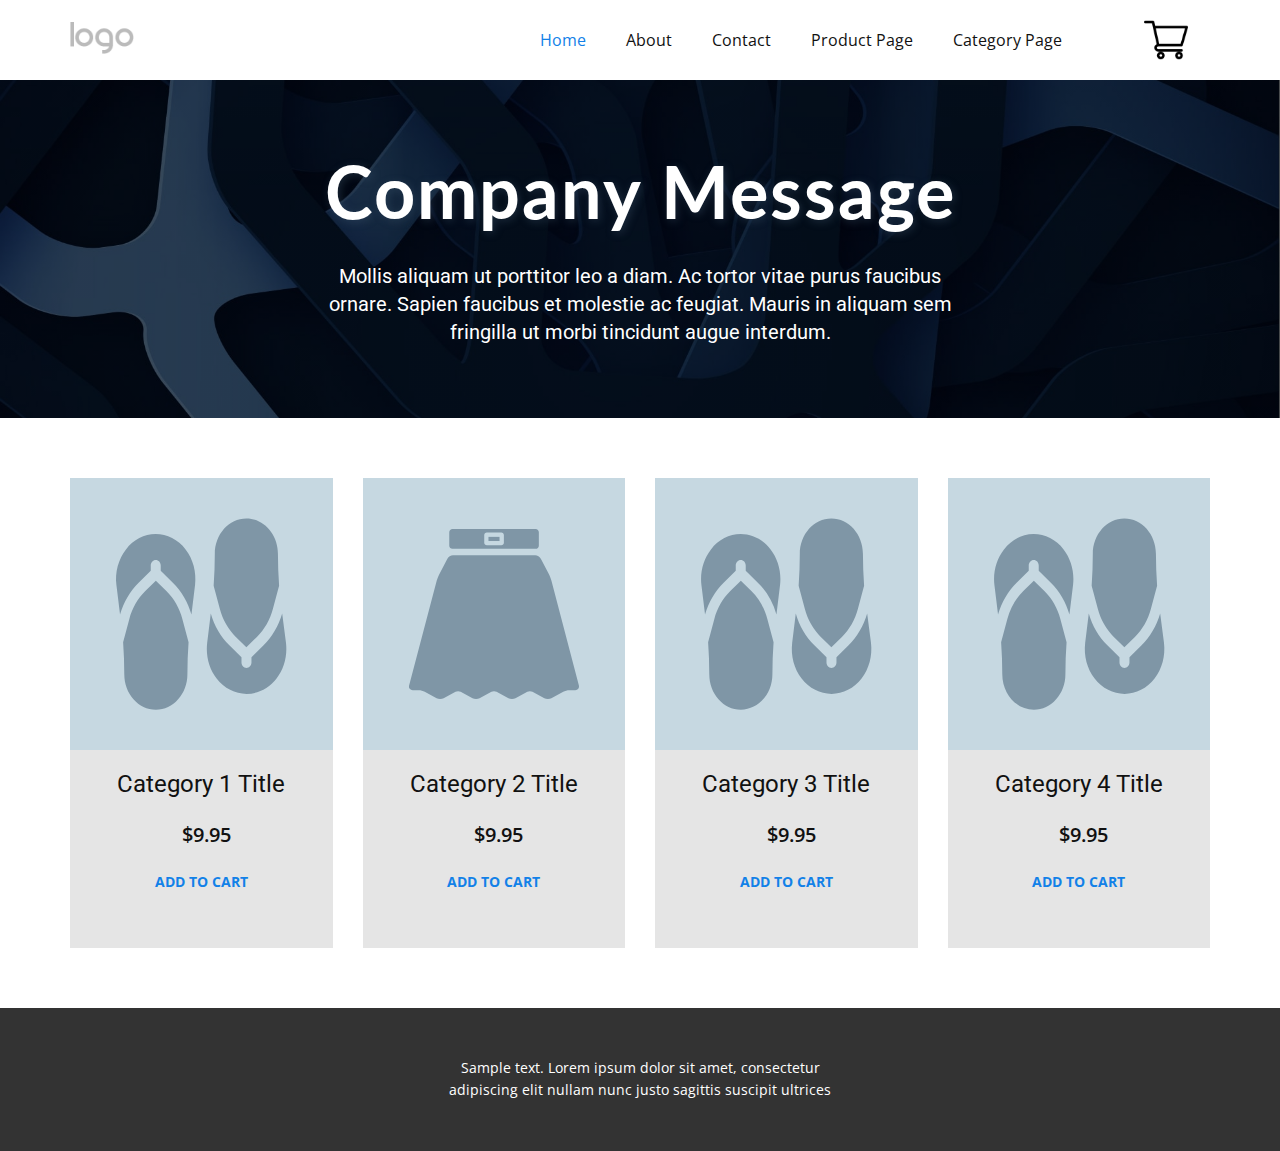
<file: index.html>
<!DOCTYPE html>
<html style="font-size: 16px;">
  <head>
    <meta name="viewport" content="width=device-width, initial-scale=1.0">
    <meta charset="utf-8">
    <meta name="keywords" content="We power innovation because we are innovators, ​How online inter​ior design services work, ​The New ProductDevelopment Process, ​Large payments volume or unique business model?, 01, ​Read our latest articles, tips and news, ​Purchase, ​Free, ​$9/month, ​$12/month">
    <meta name="description" content="">
    <meta name="page_type" content="np-template-header-footer-from-plugin">
    <title>Home</title>
    <link rel="stylesheet" href="nicepage.css" media="screen">
<link rel="stylesheet" href="Home.css" media="screen">
    <script class="u-script" type="text/javascript" src="jquery.js" defer=""></script>
    <script class="u-script" type="text/javascript" src="nicepage.js" defer=""></script>
    <meta name="generator" content="Nicepage 4.2.0, nicepage.com">
    <link id="u-theme-google-font" rel="stylesheet" href="https://fonts.googleapis.com/css?family=Roboto:100,100i,300,300i,400,400i,500,500i,700,700i,900,900i|Open+Sans:300,300i,400,400i,600,600i,700,700i,800,800i">
    <link id="u-page-google-font" rel="stylesheet" href="https://fonts.googleapis.com/css?family=Lato:100,100i,300,300i,400,400i,700,700i,900,900i|Roboto:100,100i,300,300i,400,400i,500,500i,700,700i,900,900i">



    <script type="application/ld+json">{
		"@context": "http://schema.org",
		"@type": "Organization",
		"name": "Default Swagrabbit",
		"logo": "images/default-logo.png"
}</script>
    <meta name="theme-color" content="#1281e8">
    <meta property="og:title" content="Home">
    <meta property="og:type" content="website">
  </head>
  <body class="u-body"><header class="u-clearfix u-header u-header" id="sec-9afa"><div class="u-clearfix u-sheet u-valign-middle u-sheet-1"><span class="u-file-icon u-icon u-icon-1"><img src="images/1170678.png" alt=""></span>
        <a href="home.html" class="u-image u-logo u-image-1">
          <img src="images/default-logo.png" class="u-logo-image u-logo-image-1">
        </a>
        <nav class="u-menu u-menu-dropdown u-offcanvas u-menu-1">
          <div class="menu-collapse" style="font-size: 1rem; letter-spacing: 0px;">
            <a class="u-button-style u-custom-left-right-menu-spacing u-custom-padding-bottom u-custom-top-bottom-menu-spacing u-nav-link u-text-active-palette-1-base u-text-hover-palette-2-base" href="#">
              <svg viewBox="0 0 24 24"><use xmlns:xlink="http://www.w3.org/1999/xlink" xlink:href="#menu-hamburger"></use></svg>
              <svg version="1.1" xmlns="http://www.w3.org/2000/svg" xmlns:xlink="http://www.w3.org/1999/xlink"><defs><symbol id="menu-hamburger" viewBox="0 0 16 16" style="width: 16px; height: 16px;"><rect y="1" width="16" height="2"></rect><rect y="7" width="16" height="2"></rect><rect y="13" width="16" height="2"></rect>
</symbol>
</defs></svg>
            </a>
          </div>
          <div class="u-nav-container">
            <ul class="u-nav u-unstyled u-nav-1"><li class="u-nav-item"><a class="u-button-style u-nav-link u-text-active-palette-1-base u-text-hover-palette-2-base" href="Home.html" style="padding: 10px 20px;">Home</a>
</li><li class="u-nav-item"><a class="u-button-style u-nav-link u-text-active-palette-1-base u-text-hover-palette-2-base" href="About.html" style="padding: 10px 20px;">About</a>
</li><li class="u-nav-item"><a class="u-button-style u-nav-link u-text-active-palette-1-base u-text-hover-palette-2-base" href="Contact.html" style="padding: 10px 20px;">Contact</a>
</li><li class="u-nav-item"><a class="u-button-style u-nav-link u-text-active-palette-1-base u-text-hover-palette-2-base" href="Product-Page.html" style="padding: 10px 20px;">Product Page</a>
</li><li class="u-nav-item"><a class="u-button-style u-nav-link u-text-active-palette-1-base u-text-hover-palette-2-base" href="Category-Page.html" style="padding: 10px 20px;">Category Page</a>
</li></ul>
          </div>
          <div class="u-nav-container-collapse">
            <div class="u-black u-container-style u-inner-container-layout u-opacity u-opacity-95 u-sidenav">
              <div class="u-inner-container-layout u-sidenav-overflow">
                <div class="u-menu-close"></div>
                <ul class="u-align-center u-nav u-popupmenu-items u-unstyled u-nav-2"><li class="u-nav-item"><a class="u-button-style u-nav-link" href="Home.html">Home</a>
</li><li class="u-nav-item"><a class="u-button-style u-nav-link" href="About.html">About</a>
</li><li class="u-nav-item"><a class="u-button-style u-nav-link" href="Contact.html">Contact</a>
</li><li class="u-nav-item"><a class="u-button-style u-nav-link" href="Product-Page.html">Product Page</a>
</li><li class="u-nav-item"><a class="u-button-style u-nav-link" href="Category-Page.html">Category Page</a>
</li></ul>
              </div>
            </div>
            <div class="u-black u-menu-overlay u-opacity u-opacity-70"></div>
          </div>
        </nav>
      </div></header>
    <section class="u-align-center u-clearfix u-image u-shading u-section-1" id="carousel_e13b" data-image-width="1980" data-image-height="1208">
      <div class="u-clearfix u-sheet u-valign-middle u-sheet-1">
        <h1 class="u-align-center u-custom-font u-font-lato u-text u-text-body-alt-color u-text-1" data-animation-name="pulse" data-animation-duration="2000" data-animation-direction="">Company Message</h1>
        <h3 class="u-text u-text-body-alt-color u-text-2"> Mollis aliquam ut porttitor leo a diam. Ac tortor vitae purus faucibus ornare. Sapien faucibus et molestie ac feugiat. Mauris in aliquam sem fringilla ut morbi tincidunt augue interdum. </h3>
      </div>
    </section>
    <section class="u-align-center u-clearfix u-section-2" id="sec-3ebf">
      <div class="u-clearfix u-sheet u-valign-middle u-sheet-1"><!--products--><!--products_options_json--><!--{"type":"Recent","source":"","tags":"","count":""}--><!--/products_options_json-->
        <div class="u-expanded-width u-products u-products-1">
          <div class="u-repeater u-repeater-1"><!--product_item-->
            <div class="u-align-center u-container-style u-grey-10 u-products-item u-repeater-item u-repeater-item-1">
              <div class="u-container-layout u-similar-container u-valign-top u-container-layout-1"><!--product_image-->
                <a href="Category-page.HTML">  <img alt="" class="u-expanded-width u-hover-feature u-image u-image-default u-product-control u-image-1" src="images/1.svg"></a><!--/product_image--><!--product_title-->
                <h4 class="u-align-center u-product-control u-text u-text-1">
                  <a class="u-product-title-link" href="Category-page.HTML"><!--product_title_content-->Category 1 Title<!--/product_title_content--></a>
                </h4><!--/product_title--><!--product_price-->
                <div class="u-product-control u-product-price u-product-price-1">
                  <div class="u-price-wrapper u-spacing-10"><!--product_old_price-->
                    <div class="u-hide-price u-old-price"><!--product_old_price_content-->$12<!--/product_old_price_content--></div><!--/product_old_price--><!--product_regular_price-->
                    <div class="u-price" style="font-size: 1.25rem; font-weight: 600;"><!--product_regular_price_content-->$9.95<!--/product_regular_price_content--></div><!--/product_regular_price-->
                  </div>
                </div><!--/product_price--><!--product_button--><!--options_json--><!--{"clickType":"add-to-cart","content":""}--><!--/options_json-->
                <a href="" class="u-border-active-none u-border-hover-none u-btn u-btn-rectangle u-button-style u-none u-product-control u-text-palette-1-base u-btn-1"><!--product_button_content-->Add to Cart<!--/product_button_content--></a><!--/product_button-->
              </div>
            </div><!--/product_item--><!--product_item-->
            <div class="u-align-center u-container-style u-grey-10 u-products-item u-repeater-item u-repeater-item-2">
              <div class="u-container-layout u-similar-container u-valign-top u-container-layout-2"><!--product_image-->
                <a href="Category-page.HTML">  <img alt="" class="u-expanded-width u-hover-feature u-image u-image-default u-product-control u-image-2" src="images/2.svg"></a><!--/product_image--><!--product_title-->
                <h4 class="u-align-center u-product-control u-text u-text-2">
                  <a class="u-product-title-link" href="Category-page.HTML"><!--product_title_content-->Category 2 Title<!--/product_title_content--></a>
                </h4><!--/product_title--><!--product_price-->
                <div class="u-product-control u-product-price u-product-price-2">
                  <div class="u-price-wrapper u-spacing-10"><!--product_old_price-->
                    <div class="u-hide-price u-old-price"><!--product_old_price_content-->$12<!--/product_old_price_content--></div><!--/product_old_price--><!--product_regular_price-->
                    <div class="u-price" style="font-size: 1.25rem; font-weight: 600;"><!--product_regular_price_content-->$9.95<!--/product_regular_price_content--></div><!--/product_regular_price-->
                  </div>
                </div><!--/product_price--><!--product_button--><!--options_json--><!--{"clickType":"add-to-cart","content":""}--><!--/options_json-->
                <a href="" class="u-border-active-none u-border-hover-none u-btn u-btn-rectangle u-button-style u-none u-product-control u-text-palette-1-base u-btn-2"><!--product_button_content-->Add to Cart<!--/product_button_content--></a><!--/product_button-->
              </div>
            </div><!--/product_item--><!--product_item-->
            <div class="u-align-center u-container-style u-grey-10 u-products-item u-repeater-item u-repeater-item-3">
              <div class="u-container-layout u-similar-container u-valign-top u-container-layout-3"><!--product_image-->
                <a href="Category-page.HTML">  <img alt="" class="u-expanded-width u-hover-feature u-image u-image-default u-product-control u-image-3" src="images/3.svg"></a><!--/product_image--><!--product_title-->
                <h4 class="u-align-center u-product-control u-text u-text-3">
                  <a class="u-product-title-link" href="Category-page.HTML"><!--product_title_content-->Category 3 Title<!--/product_title_content--></a>
                </h4><!--/product_title--><!--product_price-->
                <div class="u-product-control u-product-price u-product-price-3">
                  <div class="u-price-wrapper u-spacing-10"><!--product_old_price-->
                    <div class="u-hide-price u-old-price"><!--product_old_price_content-->$12<!--/product_old_price_content--></div><!--/product_old_price--><!--product_regular_price-->
                    <div class="u-price" style="font-size: 1.25rem; font-weight: 600;"><!--product_regular_price_content-->$9.95<!--/product_regular_price_content--></div><!--/product_regular_price-->
                  </div>
                </div><!--/product_price--><!--product_button--><!--options_json--><!--{"clickType":"add-to-cart","content":""}--><!--/options_json-->
                <a href="" class="u-border-active-none u-border-hover-none u-btn u-btn-rectangle u-button-style u-none u-product-control u-text-palette-1-base u-btn-3"><!--product_button_content-->Add to Cart<!--/product_button_content--></a><!--/product_button-->
              </div>
            </div><!--/product_item--><!--product_item-->
            <div class="u-align-center u-container-style u-grey-10 u-products-item u-repeater-item u-repeater-item-4">
              <div class="u-container-layout u-similar-container u-valign-top u-container-layout-4"><!--product_image-->
              <a href="Category-page.HTML">    <img alt="" class="u-expanded-width u-hover-feature u-image u-image-default u-product-control u-image-4" src="images/1.svg"></a><!--/product_image--><!--product_title-->
                <h4 class="u-align-center u-product-control u-text u-text-4">
                  <a class="u-product-title-link" href="Category-page.HTML"><!--product_title_content-->Category 4 Title<!--/product_title_content--></a>
                </h4><!--/product_title--><!--product_price-->
                <div class="u-product-control u-product-price u-product-price-4">
                  <div class="u-price-wrapper u-spacing-10"><!--product_old_price-->
                    <div class="u-hide-price u-old-price"><!--product_old_price_content-->$12<!--/product_old_price_content--></div><!--/product_old_price--><!--product_regular_price-->
                    <div class="u-price" style="font-size: 1.25rem; font-weight: 600;"><!--product_regular_price_content-->$9.95<!--/product_regular_price_content--></div><!--/product_regular_price-->
                  </div>
                </div><!--/product_price--><!--product_button--><!--options_json--><!--{"clickType":"add-to-cart","content":""}--><!--/options_json-->
                <a href="" class="u-border-active-none u-border-hover-none u-btn u-btn-rectangle u-button-style u-none u-product-control u-text-palette-1-base u-btn-4"><!--product_button_content-->Add to Cart<!--/product_button_content--></a><!--/product_button-->
              </div>
            </div><!--/product_item-->
          </div>
        </div><!--/products-->
      </div>




    </section>


    <footer class="u-align-center u-clearfix u-footer u-grey-80 u-footer" id="sec-3bf8"><div class="u-clearfix u-sheet u-sheet-1">
        <p class="u-small-text u-text u-text-variant u-text-1">Sample text. Lorem ipsum dolor sit amet, consectetur adipiscing elit nullam nunc justo sagittis suscipit ultrices</p>
      </div></footer>
  </body>
</html>
</file>
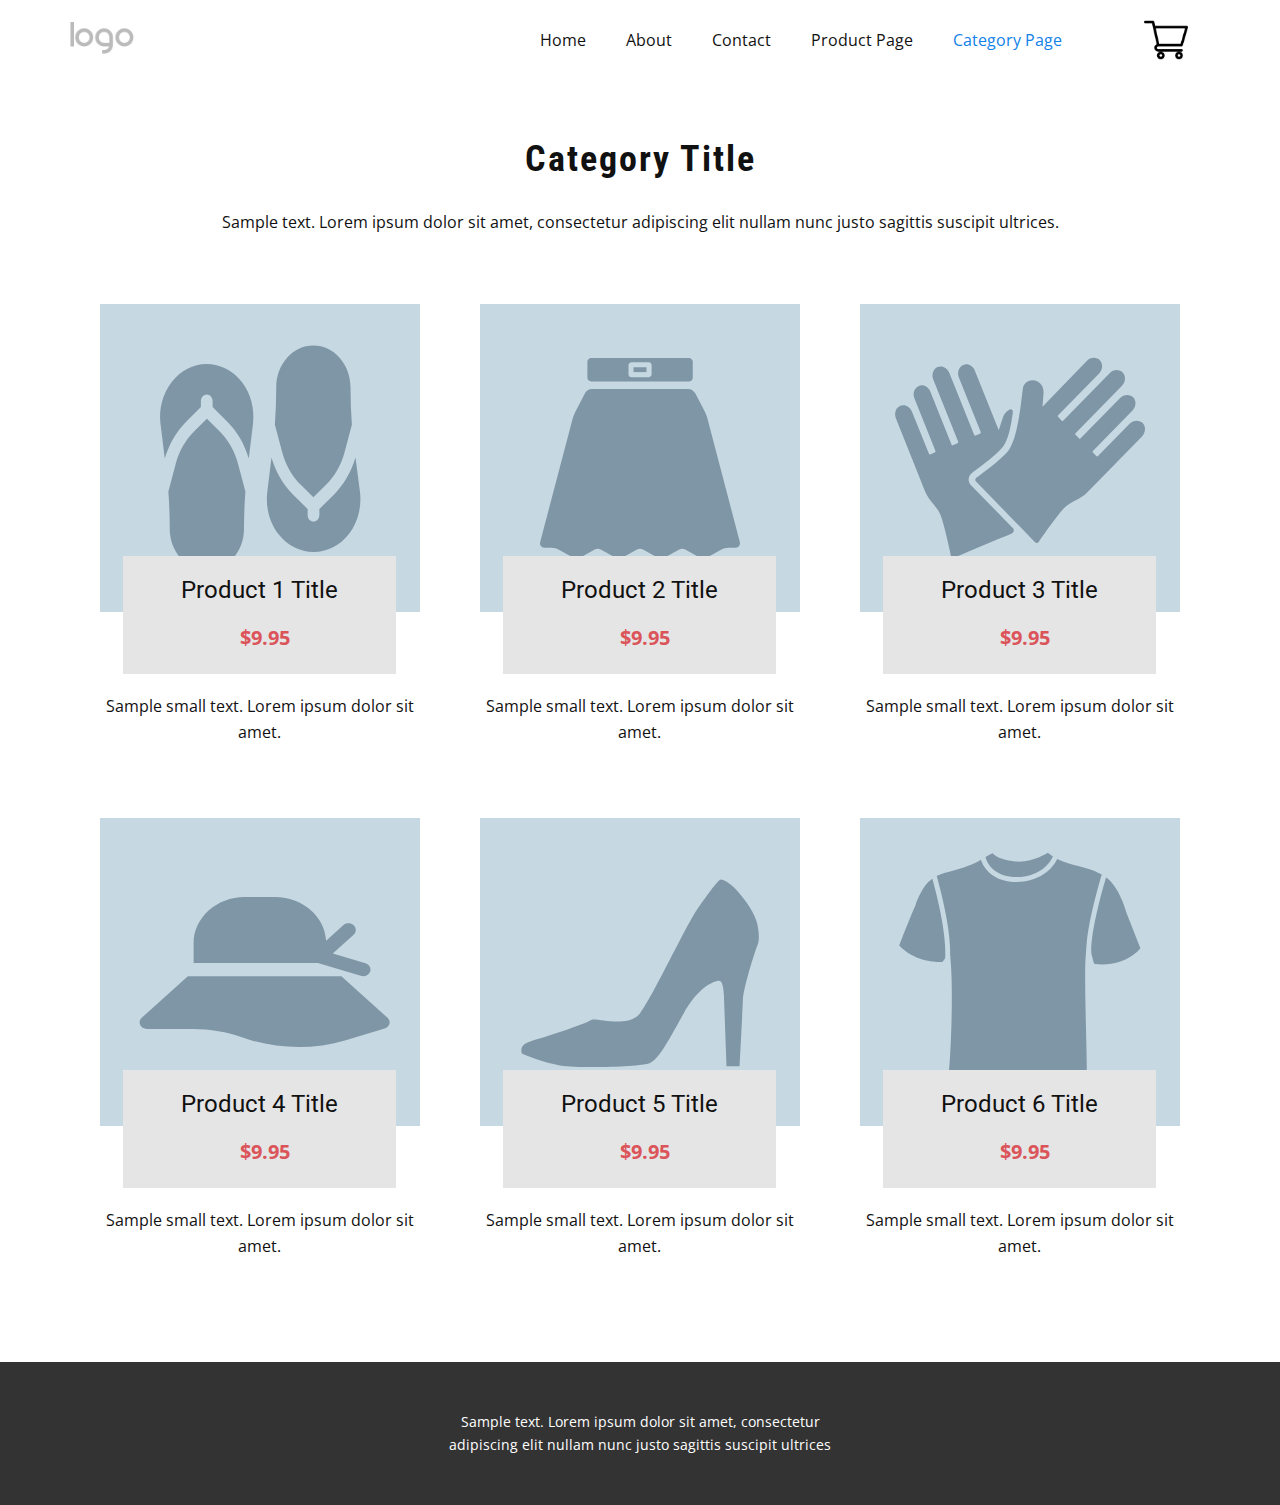
<file: Category-Page.html>
<!DOCTYPE html>
<html style="font-size: 16px;">
  <head>
    <meta name="viewport" content="width=device-width, initial-scale=1.0">
    <meta charset="utf-8">
    <meta name="keywords" content="Category Title">
    <meta name="description" content="">
    <meta name="page_type" content="np-template-header-footer-from-plugin">
    <title>Category Page</title>
    <link rel="stylesheet" href="nicepage.css" media="screen">
<link rel="stylesheet" href="Category-Page.css" media="screen">
    <script class="u-script" type="text/javascript" src="jquery.js" defer=""></script>
    <script class="u-script" type="text/javascript" src="nicepage.js" defer=""></script>
    <meta name="generator" content="Nicepage 4.2.0, home.html">
    <link id="u-theme-google-font" rel="stylesheet" href="https://fonts.googleapis.com/css?family=Roboto:100,100i,300,300i,400,400i,500,500i,700,700i,900,900i|Open+Sans:300,300i,400,400i,600,600i,700,700i,800,800i">
    <link id="u-page-google-font" rel="stylesheet" href="https://fonts.googleapis.com/css?family=Roboto+Condensed:300,300i,400,400i,700,700i">


    <script type="application/ld+json">{
		"@context": "http://schema.org",
		"@type": "Organization",
		"name": "Default Swagrabbit",
		"logo": "images/default-logo.png"
}</script>
    <meta name="theme-color" content="#1281e8">
    <meta property="og:title" content="Category Page">
    <meta property="og:type" content="website">
  </head>
  <body class="u-body"><header class="u-clearfix u-header u-header" id="sec-9afa"><div class="u-clearfix u-sheet u-valign-middle u-sheet-1"><span class="u-file-icon u-icon u-icon-1"><img src="images/1170678.png" alt=""></span>
        <a href="home.html" class="u-image u-logo u-image-1">
          <img src="images/default-logo.png" class="u-logo-image u-logo-image-1">
        </a>
        <nav class="u-menu u-menu-dropdown u-offcanvas u-menu-1">
          <div class="menu-collapse" style="font-size: 1rem; letter-spacing: 0px;">
            <a class="u-button-style u-custom-left-right-menu-spacing u-custom-padding-bottom u-custom-top-bottom-menu-spacing u-nav-link u-text-active-palette-1-base u-text-hover-palette-2-base" href="#">
              <svg viewBox="0 0 24 24"><use xmlns:xlink="http://www.w3.org/1999/xlink" xlink:href="#menu-hamburger"></use></svg>
              <svg version="1.1" xmlns="http://www.w3.org/2000/svg" xmlns:xlink="http://www.w3.org/1999/xlink"><defs><symbol id="menu-hamburger" viewBox="0 0 16 16" style="width: 16px; height: 16px;"><rect y="1" width="16" height="2"></rect><rect y="7" width="16" height="2"></rect><rect y="13" width="16" height="2"></rect>
</symbol>
</defs></svg>
            </a>
          </div>
          <div class="u-nav-container">
            <ul class="u-nav u-unstyled u-nav-1"><li class="u-nav-item"><a class="u-button-style u-nav-link u-text-active-palette-1-base u-text-hover-palette-2-base" href="Home.html" style="padding: 10px 20px;">Home</a>
</li><li class="u-nav-item"><a class="u-button-style u-nav-link u-text-active-palette-1-base u-text-hover-palette-2-base" href="About.html" style="padding: 10px 20px;">About</a>
</li><li class="u-nav-item"><a class="u-button-style u-nav-link u-text-active-palette-1-base u-text-hover-palette-2-base" href="Contact.html" style="padding: 10px 20px;">Contact</a>
</li><li class="u-nav-item"><a class="u-button-style u-nav-link u-text-active-palette-1-base u-text-hover-palette-2-base" href="Product-Page.html" style="padding: 10px 20px;">Product Page</a>
</li><li class="u-nav-item"><a class="u-button-style u-nav-link u-text-active-palette-1-base u-text-hover-palette-2-base" href="Category-Page.html" style="padding: 10px 20px;">Category Page</a>
</li></ul>
          </div>
          <div class="u-nav-container-collapse">
            <div class="u-black u-container-style u-inner-container-layout u-opacity u-opacity-95 u-sidenav">
              <div class="u-inner-container-layout u-sidenav-overflow">
                <div class="u-menu-close"></div>
                <ul class="u-align-center u-nav u-popupmenu-items u-unstyled u-nav-2"><li class="u-nav-item"><a class="u-button-style u-nav-link" href="Home.html">Home</a>
</li><li class="u-nav-item"><a class="u-button-style u-nav-link" href="About.html">About</a>
</li><li class="u-nav-item"><a class="u-button-style u-nav-link" href="Contact.html">Contact</a>
</li><li class="u-nav-item"><a class="u-button-style u-nav-link" href="Product-Page.html">Product Page</a>
</li><li class="u-nav-item"><a class="u-button-style u-nav-link" href="Category-Page.html">Category Page</a>
</li></ul>
              </div>
            </div>
            <div class="u-black u-menu-overlay u-opacity u-opacity-70"></div>
          </div>
        </nav>
      </div></header>
    <section class="u-align-center u-clearfix u-section-1" id="sec-ea6f">
      <div class="u-clearfix u-sheet u-valign-middle u-sheet-1">
        <h2 class="u-text u-text-default u-text-1">Category Title</h2>
        <p class="u-text u-text-default u-text-2">Sample text. Lorem ipsum dolor sit amet, consectetur adipiscing elit nullam nunc justo sagittis suscipit ultrices.</p><!--products--><!--products_options_json--><!--{"type":"Recent","source":"","tags":"","count":""}--><!--/products_options_json-->
        <div class="u-expanded-width u-products u-products-1">
          <div class="u-repeater u-repeater-1"><!--product_item-->
            <div class="u-align-center u-container-style u-products-item u-repeater-item">
              <div class="u-container-layout u-similar-container u-valign-bottom-sm u-container-layout-1"><!--product_image-->
                <a href="Product-page.HTML"><img alt="" class="u-expanded-width u-hover-feature u-image u-image-default u-product-control u-image-1" src="images/3.svg"></a><!--/product_image-->
                <div class="u-align-center u-container-style u-grey-10 u-group u-group-1">
                  <div class="u-container-layout u-valign-middle u-container-layout-2"><!--product_title-->
                    <h4 class="u-product-control u-text u-text-3">
                      <a class="u-product-title-link" href="Product-Page.html"><!--product_title_content-->Product 1 Title<!--/product_title_content--></a>
                    </h4><!--/product_title--><!--product_price-->
                    <div class="u-product-control u-product-price u-product-price-1">
                      <div class="u-price-wrapper u-spacing-10"><!--product_old_price-->
                        <div class="u-hide-price u-old-price"><!--product_old_price_content-->$12<!--/product_old_price_content--></div><!--/product_old_price--><!--product_regular_price-->
                        <div class="u-price u-text-palette-2-base" style="font-size: 1.25rem; font-weight: 700;"><!--product_regular_price_content-->$9.95<!--/product_regular_price_content--></div><!--/product_regular_price-->
                      </div>
                    </div><!--/product_price-->
                  </div>
                </div><!--product_content-->
                <div class="u-product-control u-product-desc u-text u-text-4"><!--product_content_content-->Sample small text. Lorem ipsum dolor sit amet.<!--/product_content_content--></div><!--/product_content-->
              </div>
            </div><!--/product_item--><!--product_item-->
            <div class="u-align-center u-container-style u-products-item u-repeater-item">
              <div class="u-container-layout u-similar-container u-valign-bottom-sm u-container-layout-3"><!--product_image-->
                <a href="Product-page.HTML"><img alt="" class="u-expanded-width u-hover-feature u-image u-image-default u-product-control u-image-2" src="images/4.svg"></a><!--/product_image-->
                <div class="u-align-center u-container-style u-grey-10 u-group u-group-2">
                  <div class="u-container-layout u-valign-middle u-container-layout-4"><!--product_title-->
                    <h4 class="u-product-control u-text u-text-default u-text-5">
                      <a class="u-product-title-link" href="Product-Page.html"><!--product_title_content-->Product 2 Title<!--/product_title_content--></a>
                    </h4><!--/product_title--><!--product_price-->
                    <div class="u-product-control u-product-price u-product-price-2">
                      <div class="u-price-wrapper u-spacing-10"><!--product_old_price-->
                        <div class="u-hide-price u-old-price"><!--product_old_price_content-->$12<!--/product_old_price_content--></div><!--/product_old_price--><!--product_regular_price-->
                        <div class="u-price u-text-palette-2-base" style="font-size: 1.25rem; font-weight: 700;"><!--product_regular_price_content-->$9.95<!--/product_regular_price_content--></div><!--/product_regular_price-->
                      </div>
                    </div><!--/product_price-->
                  </div>
                </div><!--product_content-->
                <div class="u-product-control u-product-desc u-text u-text-6"><!--product_content_content-->Sample small text. Lorem ipsum dolor sit amet.<!--/product_content_content--></div><!--/product_content-->
              </div>
            </div><!--/product_item--><!--product_item-->
            <div class="u-align-center u-container-style u-products-item u-repeater-item">
              <div class="u-container-layout u-similar-container u-valign-bottom-sm u-container-layout-5"><!--product_image-->
                <a href="Product-page.HTML"><img alt="" class="u-expanded-width u-hover-feature u-image u-image-default u-product-control u-image-3" src="images/5.svg"></a><!--/product_image-->
                <div class="u-align-center u-container-style u-grey-10 u-group u-group-3">
                  <div class="u-container-layout u-valign-middle u-container-layout-6"><!--product_title-->
                    <h4 class="u-product-control u-text u-text-default u-text-7">
                      <a class="u-product-title-link" href="Product-Page.html"><!--product_title_content-->Product 3 Title<!--/product_title_content--></a>
                    </h4><!--/product_title--><!--product_price-->
                    <div class="u-product-control u-product-price u-product-price-3">
                      <div class="u-price-wrapper u-spacing-10"><!--product_old_price-->
                        <div class="u-hide-price u-old-price"><!--product_old_price_content-->$12<!--/product_old_price_content--></div><!--/product_old_price--><!--product_regular_price-->
                        <div class="u-price u-text-palette-2-base" style="font-size: 1.25rem; font-weight: 700;"><!--product_regular_price_content-->$9.95<!--/product_regular_price_content--></div><!--/product_regular_price-->
                      </div>
                    </div><!--/product_price-->
                  </div>
                </div><!--product_content-->
                <div class="u-product-control u-product-desc u-text u-text-8"><!--product_content_content-->Sample small text. Lorem ipsum dolor sit amet.<!--/product_content_content--></div><!--/product_content-->
              </div>
            </div><!--/product_item--><!--product_item-->
            <div class="u-align-center u-container-style u-products-item u-repeater-item">
              <div class="u-container-layout u-similar-container u-valign-bottom-sm u-container-layout-7"><!--product_image-->
                <a href="Product-page.HTML"><img alt="" class="u-expanded-width u-hover-feature u-image u-image-default u-product-control u-image-4" src="images/6.svg"></a><!--/product_image-->
                <div class="u-align-center u-container-style u-grey-10 u-group u-group-4">
                  <div class="u-container-layout u-valign-middle u-container-layout-8"><!--product_title-->
                    <h4 class="u-product-control u-text u-text-default u-text-9">
                      <a class="u-product-title-link" href="Product-Page.html"><!--product_title_content-->Product 4 Title<!--/product_title_content--></a>
                    </h4><!--/product_title--><!--product_price-->
                    <div class="u-product-control u-product-price u-product-price-4">
                      <div class="u-price-wrapper u-spacing-10"><!--product_old_price-->
                        <div class="u-hide-price u-old-price"><!--product_old_price_content-->$12<!--/product_old_price_content--></div><!--/product_old_price--><!--product_regular_price-->
                        <div class="u-price u-text-palette-2-base" style="font-size: 1.25rem; font-weight: 700;"><!--product_regular_price_content-->$9.95<!--/product_regular_price_content--></div><!--/product_regular_price-->
                      </div>
                    </div><!--/product_price-->
                  </div>
                </div><!--product_content-->
                <div class="u-product-control u-product-desc u-text u-text-10"><!--product_content_content-->Sample small text. Lorem ipsum dolor sit amet.<!--/product_content_content--></div><!--/product_content-->
              </div>
            </div><!--/product_item--><!--product_item-->
            <div class="u-align-center u-container-style u-products-item u-repeater-item">
              <div class="u-container-layout u-similar-container u-valign-bottom-sm u-container-layout-9"><!--product_image-->
                <a href="Product-page.HTML"><img alt="" class="u-expanded-width u-hover-feature u-image u-image-default u-product-control u-image-5" src="images/7.svg"></a><!--/product_image-->
                <div class="u-align-center u-container-style u-grey-10 u-group u-group-5">
                  <div class="u-container-layout u-valign-middle u-container-layout-10"><!--product_title-->
                    <h4 class="u-product-control u-text u-text-default u-text-11">
                      <a class="u-product-title-link" href="Product-Page.html"><!--product_title_content-->Product 5 Title<!--/product_title_content--></a>
                    </h4><!--/product_title--><!--product_price-->
                    <div class="u-product-control u-product-price u-product-price-5">
                      <div class="u-price-wrapper u-spacing-10"><!--product_old_price-->
                        <div class="u-hide-price u-old-price"><!--product_old_price_content-->$12<!--/product_old_price_content--></div><!--/product_old_price--><!--product_regular_price-->
                        <div class="u-price u-text-palette-2-base" style="font-size: 1.25rem; font-weight: 700;"><!--product_regular_price_content-->$9.95<!--/product_regular_price_content--></div><!--/product_regular_price-->
                      </div>
                    </div><!--/product_price-->
                  </div>
                </div><!--product_content-->
                <div class="u-product-control u-product-desc u-text u-text-12"><!--product_content_content-->Sample small text. Lorem ipsum dolor sit amet.<!--/product_content_content--></div><!--/product_content-->
              </div>
            </div><!--/product_item--><!--product_item-->
            <div class="u-align-center u-container-style u-products-item u-repeater-item">
              <div class="u-container-layout u-similar-container u-valign-bottom-sm u-container-layout-11"><!--product_image-->
                <a href="Product-page.HTML"><img alt="" class="u-expanded-width u-hover-feature u-image u-image-default u-product-control u-image-6" src="images/8.svg"></a><!--/product_image-->
                <div class="u-align-center u-container-style u-grey-10 u-group u-group-6">
                  <div class="u-container-layout u-valign-middle u-container-layout-12"><!--product_title-->
                    <h4 class="u-product-control u-text u-text-default u-text-13">
                      <a class="u-product-title-link" href="Product-Page.html"><!--product_title_content-->Product 6 Title<!--/product_title_content--></a>
                    </h4><!--/product_title--><!--product_price-->
                    <div class="u-product-control u-product-price u-product-price-6">
                      <div class="u-price-wrapper u-spacing-10"><!--product_old_price-->
                        <div class="u-hide-price u-old-price"><!--product_old_price_content-->$12<!--/product_old_price_content--></div><!--/product_old_price--><!--product_regular_price-->
                        <div class="u-price u-text-palette-2-base" style="font-size: 1.25rem; font-weight: 700;"><!--product_regular_price_content-->$9.95<!--/product_regular_price_content--></div><!--/product_regular_price-->
                      </div>
                    </div><!--/product_price-->
                  </div>
                </div><!--product_content-->
                <div class="u-product-control u-product-desc u-text u-text-14"><!--product_content_content-->Sample small text. Lorem ipsum dolor sit amet.<!--/product_content_content--></div><!--/product_content-->
              </div>
            </div><!--/product_item-->
          </div>
        </div><!--/products-->
      </div>





    </section>


    <footer class="u-align-center u-clearfix u-footer u-grey-80 u-footer" id="sec-3bf8"><div class="u-clearfix u-sheet u-sheet-1">
        <p class="u-small-text u-text u-text-variant u-text-1">Sample text. Lorem ipsum dolor sit amet, consectetur adipiscing elit nullam nunc justo sagittis suscipit ultrices</p>
      </div></footer>

  </body>
</html>
</file>
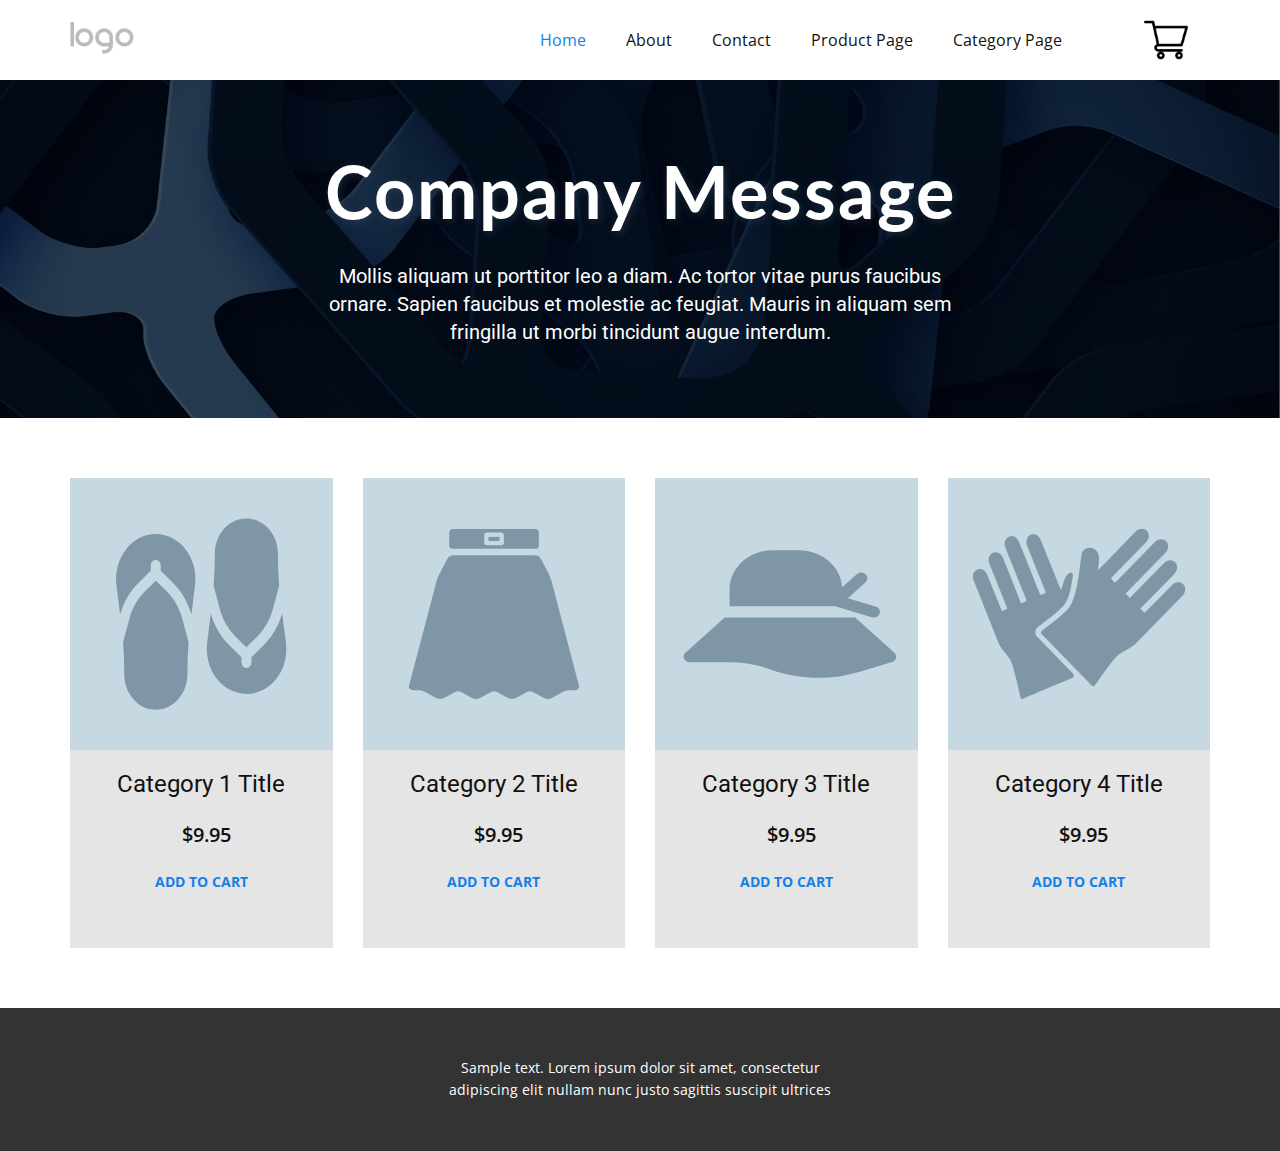
<file: Home.html>
<!DOCTYPE html>
<html style="font-size: 16px;">
  <head>
    <meta name="viewport" content="width=device-width, initial-scale=1.0">
    <meta charset="utf-8">
    <meta name="keywords" content="We power innovation because we are innovators, ​How online inter​ior design services work, ​The New ProductDevelopment Process, ​Large payments volume or unique business model?, 01, ​Read our latest articles, tips and news, ​Purchase, ​Free, ​$9/month, ​$12/month">
    <meta name="description" content="">
    <meta name="page_type" content="np-template-header-footer-from-plugin">
    <title>Home</title>
    <link rel="stylesheet" href="nicepage.css" media="screen">
<link rel="stylesheet" href="Home.css" media="screen">
    <script class="u-script" type="text/javascript" src="jquery.js" defer=""></script>
    <script class="u-script" type="text/javascript" src="nicepage.js" defer=""></script>
    <meta name="generator" content="Nicepage 4.2.0, nicepage.com">
    <link id="u-theme-google-font" rel="stylesheet" href="https://fonts.googleapis.com/css?family=Roboto:100,100i,300,300i,400,400i,500,500i,700,700i,900,900i|Open+Sans:300,300i,400,400i,600,600i,700,700i,800,800i">
    <link id="u-page-google-font" rel="stylesheet" href="https://fonts.googleapis.com/css?family=Lato:100,100i,300,300i,400,400i,700,700i,900,900i|Roboto:100,100i,300,300i,400,400i,500,500i,700,700i,900,900i">



    <script type="application/ld+json">{
		"@context": "http://schema.org",
		"@type": "Organization",
		"name": "Default Swagrabbit",
		"logo": "images/default-logo.png"
}</script>
    <meta name="theme-color" content="#1281e8">
    <meta property="og:title" content="Home">
    <meta property="og:type" content="website">
  </head>
  <body class="u-body"><header class="u-clearfix u-header u-header" id="sec-9afa"><div class="u-clearfix u-sheet u-valign-middle u-sheet-1"><span class="u-file-icon u-icon u-icon-1"><img src="images/1170678.png" alt=""></span>
        <a href="home.html" class="u-image u-logo u-image-1">
          <img src="images/default-logo.png" class="u-logo-image u-logo-image-1">
        </a>
        <nav class="u-menu u-menu-dropdown u-offcanvas u-menu-1">
          <div class="menu-collapse" style="font-size: 1rem; letter-spacing: 0px;">
            <a class="u-button-style u-custom-left-right-menu-spacing u-custom-padding-bottom u-custom-top-bottom-menu-spacing u-nav-link u-text-active-palette-1-base u-text-hover-palette-2-base" href="#">
              <svg viewBox="0 0 24 24"><use xmlns:xlink="http://www.w3.org/1999/xlink" xlink:href="#menu-hamburger"></use></svg>
              <svg version="1.1" xmlns="http://www.w3.org/2000/svg" xmlns:xlink="http://www.w3.org/1999/xlink"><defs><symbol id="menu-hamburger" viewBox="0 0 16 16" style="width: 16px; height: 16px;"><rect y="1" width="16" height="2"></rect><rect y="7" width="16" height="2"></rect><rect y="13" width="16" height="2"></rect>
</symbol>
</defs></svg>
            </a>
          </div>
          <div class="u-nav-container">
            <ul class="u-nav u-unstyled u-nav-1"><li class="u-nav-item"><a class="u-button-style u-nav-link u-text-active-palette-1-base u-text-hover-palette-2-base" href="Home.html" style="padding: 10px 20px;">Home</a>
</li><li class="u-nav-item"><a class="u-button-style u-nav-link u-text-active-palette-1-base u-text-hover-palette-2-base" href="About.html" style="padding: 10px 20px;">About</a>
</li><li class="u-nav-item"><a class="u-button-style u-nav-link u-text-active-palette-1-base u-text-hover-palette-2-base" href="Contact.html" style="padding: 10px 20px;">Contact</a>
</li><li class="u-nav-item"><a class="u-button-style u-nav-link u-text-active-palette-1-base u-text-hover-palette-2-base" href="Product-Page.html" style="padding: 10px 20px;">Product Page</a>
</li><li class="u-nav-item"><a class="u-button-style u-nav-link u-text-active-palette-1-base u-text-hover-palette-2-base" href="Category-Page.html" style="padding: 10px 20px;">Category Page</a>
</li></ul>
          </div>
          <div class="u-nav-container-collapse">
            <div class="u-black u-container-style u-inner-container-layout u-opacity u-opacity-95 u-sidenav">
              <div class="u-inner-container-layout u-sidenav-overflow">
                <div class="u-menu-close"></div>
                <ul class="u-align-center u-nav u-popupmenu-items u-unstyled u-nav-2"><li class="u-nav-item"><a class="u-button-style u-nav-link" href="Home.html">Home</a>
</li><li class="u-nav-item"><a class="u-button-style u-nav-link" href="About.html">About</a>
</li><li class="u-nav-item"><a class="u-button-style u-nav-link" href="Contact.html">Contact</a>
</li><li class="u-nav-item"><a class="u-button-style u-nav-link" href="Product-Page.html">Product Page</a>
</li><li class="u-nav-item"><a class="u-button-style u-nav-link" href="Category-Page.html">Category Page</a>
</li></ul>
              </div>
            </div>
            <div class="u-black u-menu-overlay u-opacity u-opacity-70"></div>
          </div>
        </nav>
      </div></header>
    <section class="u-align-center u-clearfix u-image u-shading u-section-1" id="carousel_e13b" data-image-width="1980" data-image-height="1208">
      <div class="u-clearfix u-sheet u-valign-middle u-sheet-1">
        <h1 class="u-align-center u-custom-font u-font-lato u-text u-text-body-alt-color u-text-1" data-animation-name="pulse" data-animation-duration="2000" data-animation-direction="">Company Message</h1>
        <h3 class="u-text u-text-body-alt-color u-text-2"> Mollis aliquam ut porttitor leo a diam. Ac tortor vitae purus faucibus ornare. Sapien faucibus et molestie ac feugiat. Mauris in aliquam sem fringilla ut morbi tincidunt augue interdum. </h3>
      </div>
    </section>
    <section class="u-align-center u-clearfix u-section-2" id="sec-3ebf">
      <div class="u-clearfix u-sheet u-valign-middle u-sheet-1"><!--products--><!--products_options_json--><!--{"type":"Recent","source":"","tags":"","count":""}--><!--/products_options_json-->
        <div class="u-expanded-width u-products u-products-1">
          <div class="u-repeater u-repeater-1"><!--product_item-->
            <div class="u-align-center u-container-style u-grey-10 u-products-item u-repeater-item u-repeater-item-1">
              <div class="u-container-layout u-similar-container u-valign-top u-container-layout-1"><!--product_image-->
                <a href="Category-page.HTML">  <img alt="" class="u-expanded-width u-hover-feature u-image u-image-default u-product-control u-image-1" src="images/1.svg"></a><!--/product_image--><!--product_title-->
                <h4 class="u-align-center u-product-control u-text u-text-1">
                  <a class="u-product-title-link" href="Category-page.HTML"><!--product_title_content-->Category 1 Title<!--/product_title_content--></a>
                </h4><!--/product_title--><!--product_price-->
                <div class="u-product-control u-product-price u-product-price-1">
                  <div class="u-price-wrapper u-spacing-10"><!--product_old_price-->
                    <div class="u-hide-price u-old-price"><!--product_old_price_content-->$12<!--/product_old_price_content--></div><!--/product_old_price--><!--product_regular_price-->
                    <div class="u-price" style="font-size: 1.25rem; font-weight: 600;"><!--product_regular_price_content-->$9.95<!--/product_regular_price_content--></div><!--/product_regular_price-->
                  </div>
                </div><!--/product_price--><!--product_button--><!--options_json--><!--{"clickType":"add-to-cart","content":""}--><!--/options_json-->
                <a href="" class="u-border-active-none u-border-hover-none u-btn u-btn-rectangle u-button-style u-none u-product-control u-text-palette-1-base u-btn-1"><!--product_button_content-->Add to Cart<!--/product_button_content--></a><!--/product_button-->
              </div>
            </div><!--/product_item--><!--product_item-->
            <div class="u-align-center u-container-style u-grey-10 u-products-item u-repeater-item u-repeater-item-2">
              <div class="u-container-layout u-similar-container u-valign-top u-container-layout-2"><!--product_image-->
                <a href="Category-page.HTML">  <img alt="" class="u-expanded-width u-hover-feature u-image u-image-default u-product-control u-image-2" src="images/2.svg"></a><!--/product_image--><!--product_title-->
                <h4 class="u-align-center u-product-control u-text u-text-2">
                  <a class="u-product-title-link" href="Category-page.HTML"><!--product_title_content-->Category 2 Title<!--/product_title_content--></a>
                </h4><!--/product_title--><!--product_price-->
                <div class="u-product-control u-product-price u-product-price-2">
                  <div class="u-price-wrapper u-spacing-10"><!--product_old_price-->
                    <div class="u-hide-price u-old-price"><!--product_old_price_content-->$12<!--/product_old_price_content--></div><!--/product_old_price--><!--product_regular_price-->
                    <div class="u-price" style="font-size: 1.25rem; font-weight: 600;"><!--product_regular_price_content-->$9.95<!--/product_regular_price_content--></div><!--/product_regular_price-->
                  </div>
                </div><!--/product_price--><!--product_button--><!--options_json--><!--{"clickType":"add-to-cart","content":""}--><!--/options_json-->
                <a href="" class="u-border-active-none u-border-hover-none u-btn u-btn-rectangle u-button-style u-none u-product-control u-text-palette-1-base u-btn-2"><!--product_button_content-->Add to Cart<!--/product_button_content--></a><!--/product_button-->
              </div>
            </div><!--/product_item--><!--product_item-->
            <div class="u-align-center u-container-style u-grey-10 u-products-item u-repeater-item u-repeater-item-3">
              <div class="u-container-layout u-similar-container u-valign-top u-container-layout-3"><!--product_image-->
                <a href="Category-page.HTML">  <img alt="" class="u-expanded-width u-hover-feature u-image u-image-default u-product-control u-image-3" src="images/6.svg"></a><!--/product_image--><!--product_title-->
                <h4 class="u-align-center u-product-control u-text u-text-3">
                  <a class="u-product-title-link" href="Category-page.HTML"><!--product_title_content-->Category 3 Title<!--/product_title_content--></a>
                </h4><!--/product_title--><!--product_price-->
                <div class="u-product-control u-product-price u-product-price-3">
                  <div class="u-price-wrapper u-spacing-10"><!--product_old_price-->
                    <div class="u-hide-price u-old-price"><!--product_old_price_content-->$12<!--/product_old_price_content--></div><!--/product_old_price--><!--product_regular_price-->
                    <div class="u-price" style="font-size: 1.25rem; font-weight: 600;"><!--product_regular_price_content-->$9.95<!--/product_regular_price_content--></div><!--/product_regular_price-->
                  </div>
                </div><!--/product_price--><!--product_button--><!--options_json--><!--{"clickType":"add-to-cart","content":""}--><!--/options_json-->
                <a href="" class="u-border-active-none u-border-hover-none u-btn u-btn-rectangle u-button-style u-none u-product-control u-text-palette-1-base u-btn-3"><!--product_button_content-->Add to Cart<!--/product_button_content--></a><!--/product_button-->
              </div>
            </div><!--/product_item--><!--product_item-->
            <div class="u-align-center u-container-style u-grey-10 u-products-item u-repeater-item u-repeater-item-4">
              <div class="u-container-layout u-similar-container u-valign-top u-container-layout-4"><!--product_image-->
              <a href="Category-page.HTML">    <img alt="" class="u-expanded-width u-hover-feature u-image u-image-default u-product-control u-image-4" src="images/5.svg"></a><!--/product_image--><!--product_title-->
                <h4 class="u-align-center u-product-control u-text u-text-4">
                  <a class="u-product-title-link" href="Category-page.HTML"><!--product_title_content-->Category 4 Title<!--/product_title_content--></a>
                </h4><!--/product_title--><!--product_price-->
                <div class="u-product-control u-product-price u-product-price-4">
                  <div class="u-price-wrapper u-spacing-10"><!--product_old_price-->
                    <div class="u-hide-price u-old-price"><!--product_old_price_content-->$12<!--/product_old_price_content--></div><!--/product_old_price--><!--product_regular_price-->
                    <div class="u-price" style="font-size: 1.25rem; font-weight: 600;"><!--product_regular_price_content-->$9.95<!--/product_regular_price_content--></div><!--/product_regular_price-->
                  </div>
                </div><!--/product_price--><!--product_button--><!--options_json--><!--{"clickType":"add-to-cart","content":""}--><!--/options_json-->
                <a href="" class="u-border-active-none u-border-hover-none u-btn u-btn-rectangle u-button-style u-none u-product-control u-text-palette-1-base u-btn-4"><!--product_button_content-->Add to Cart<!--/product_button_content--></a><!--/product_button-->
              </div>
            </div><!--/product_item-->
          </div>
        </div><!--/products-->
      </div>




    </section>


    <footer class="u-align-center u-clearfix u-footer u-grey-80 u-footer" id="sec-3bf8"><div class="u-clearfix u-sheet u-sheet-1">
        <p class="u-small-text u-text u-text-variant u-text-1">Sample text. Lorem ipsum dolor sit amet, consectetur adipiscing elit nullam nunc justo sagittis suscipit ultrices</p>
      </div></footer>
  </body>
</html>
</file>
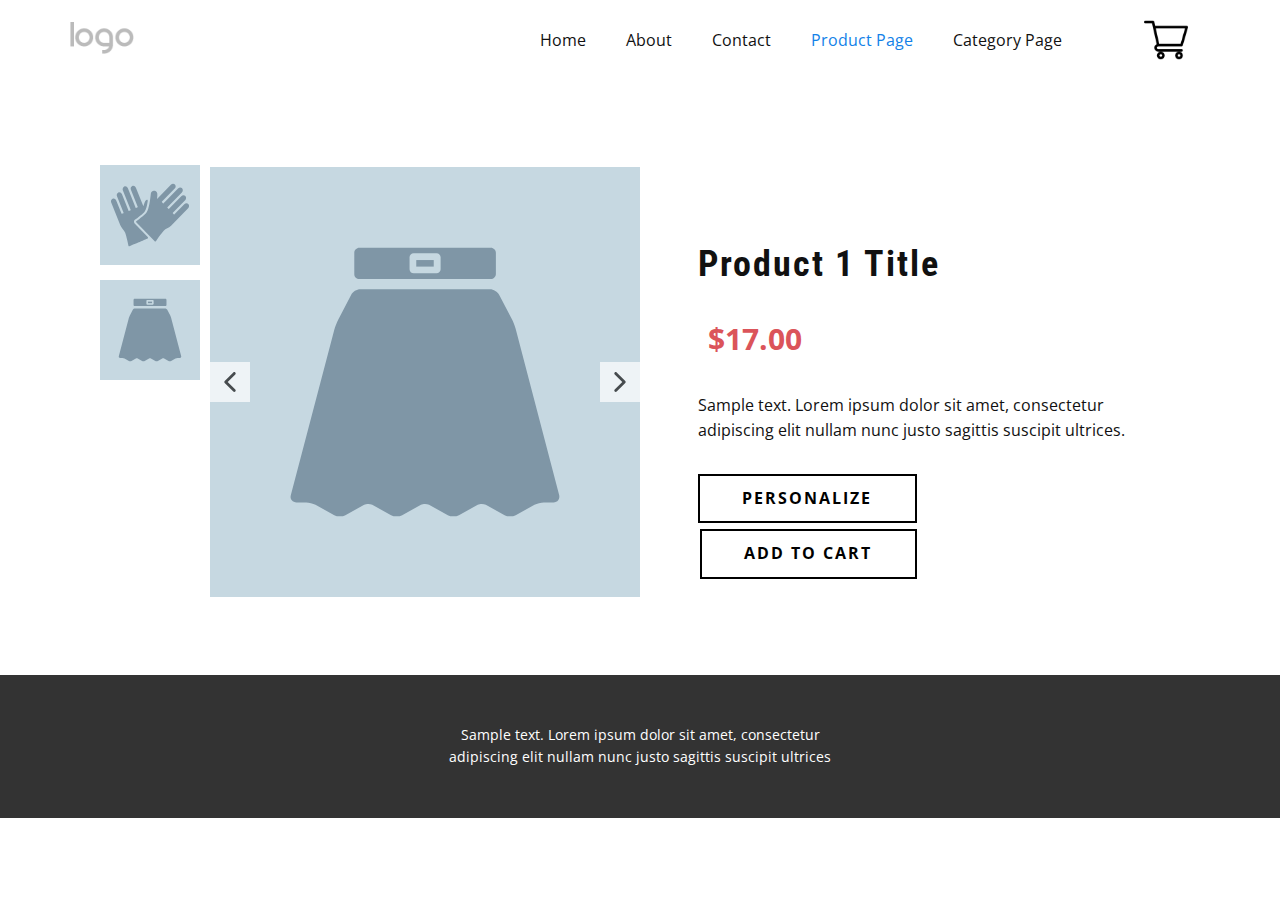
<file: Product-Page.html>
<!DOCTYPE html>
<html style="font-size: 16px;">
  <head>
    <meta name="viewport" content="width=device-width, initial-scale=1.0">
    <meta charset="utf-8">
    <meta name="keywords" content="We power innovation because we are innovators, ​How online inter​ior design services work, ​The New ProductDevelopment Process, ​Large payments volume or unique business model?, 01, ​Read our latest articles, tips and news, ​Purchase, ​Free, ​$9/month, ​$12/month">
    <meta name="description" content="">
    <meta name="page_type" content="np-template-header-footer-from-plugin">
    <title>Product Page</title>
    <link rel="stylesheet" href="nicepage.css" media="screen">
<link rel="stylesheet" href="Product-Page.css" media="screen">
    <script class="u-script" type="text/javascript" src="jquery.js" defer=""></script>
    <script class="u-script" type="text/javascript" src="nicepage.js" defer=""></script>
    <meta name="generator" content="Nicepage 4.2.0, nicepage.com">
    <link id="u-theme-google-font" rel="stylesheet" href="https://fonts.googleapis.com/css?family=Roboto:100,100i,300,300i,400,400i,500,500i,700,700i,900,900i|Open+Sans:300,300i,400,400i,600,600i,700,700i,800,800i">
    <link id="u-page-google-font" rel="stylesheet" href="https://fonts.googleapis.com/css?family=Roboto+Condensed:300,300i,400,400i,700,700i">


    <script type="application/ld+json">{
		"@context": "http://schema.org",
		"@type": "Organization",
		"name": "Default Swagrabbit",
		"logo": "images/default-logo.png"
}</script>
    <meta name="theme-color" content="#1281e8">
    <meta property="og:title" content="Product Page">
    <meta property="og:type" content="website">
  </head>
  <body class="u-body"><header class="u-clearfix u-header u-header" id="sec-9afa"><div class="u-clearfix u-sheet u-valign-middle u-sheet-1"><span class="u-file-icon u-icon u-icon-1"><img src="images/1170678.png" alt=""></span>
        <a href="home.html" class="u-image u-logo u-image-1">
          <img src="images/default-logo.png" class="u-logo-image u-logo-image-1">
        </a>
        <nav class="u-menu u-menu-dropdown u-offcanvas u-menu-1">
          <div class="menu-collapse" style="font-size: 1rem; letter-spacing: 0px;">
            <a class="u-button-style u-custom-left-right-menu-spacing u-custom-padding-bottom u-custom-top-bottom-menu-spacing u-nav-link u-text-active-palette-1-base u-text-hover-palette-2-base" href="#">
              <svg viewBox="0 0 24 24"><use xmlns:xlink="http://www.w3.org/1999/xlink" xlink:href="#menu-hamburger"></use></svg>
              <svg version="1.1" xmlns="http://www.w3.org/2000/svg" xmlns:xlink="http://www.w3.org/1999/xlink"><defs><symbol id="menu-hamburger" viewBox="0 0 16 16" style="width: 16px; height: 16px;"><rect y="1" width="16" height="2"></rect><rect y="7" width="16" height="2"></rect><rect y="13" width="16" height="2"></rect>
</symbol>
</defs></svg>
            </a>
          </div>
          <div class="u-nav-container">
            <ul class="u-nav u-unstyled u-nav-1"><li class="u-nav-item"><a class="u-button-style u-nav-link u-text-active-palette-1-base u-text-hover-palette-2-base" href="Home.html" style="padding: 10px 20px;">Home</a>
</li><li class="u-nav-item"><a class="u-button-style u-nav-link u-text-active-palette-1-base u-text-hover-palette-2-base" href="About.html" style="padding: 10px 20px;">About</a>
</li><li class="u-nav-item"><a class="u-button-style u-nav-link u-text-active-palette-1-base u-text-hover-palette-2-base" href="Contact.html" style="padding: 10px 20px;">Contact</a>
</li><li class="u-nav-item"><a class="u-button-style u-nav-link u-text-active-palette-1-base u-text-hover-palette-2-base" href="Product-Page.html" style="padding: 10px 20px;">Product Page</a>
</li><li class="u-nav-item"><a class="u-button-style u-nav-link u-text-active-palette-1-base u-text-hover-palette-2-base" href="Category-Page.html" style="padding: 10px 20px;">Category Page</a>
</li></ul>
          </div>
          <div class="u-nav-container-collapse">
            <div class="u-black u-container-style u-inner-container-layout u-opacity u-opacity-95 u-sidenav">
              <div class="u-inner-container-layout u-sidenav-overflow">
                <div class="u-menu-close"></div>
                <ul class="u-align-center u-nav u-popupmenu-items u-unstyled u-nav-2"><li class="u-nav-item"><a class="u-button-style u-nav-link" href="Home.html">Home</a>
</li><li class="u-nav-item"><a class="u-button-style u-nav-link" href="About.html">About</a>
</li><li class="u-nav-item"><a class="u-button-style u-nav-link" href="Contact.html">Contact</a>
</li><li class="u-nav-item"><a class="u-button-style u-nav-link" href="Product-Page.html">Product Page</a>
</li><li class="u-nav-item"><a class="u-button-style u-nav-link" href="Category-Page.html">Category Page</a>
</li></ul>
              </div>
            </div>
            <div class="u-black u-menu-overlay u-opacity u-opacity-70"></div>
          </div>
        </nav>
      </div></header>
    <section class="u-align-center u-clearfix u-section-1" id="sec-7d77">
      <div class="u-clearfix u-sheet u-valign-middle-lg u-valign-middle-md u-valign-middle-xl u-valign-middle-xs u-sheet-1"><!--product--><!--product_options_json--><!--{"source":""}--><!--/product_options_json--><!--product_item-->
        <div class="u-container-style u-expanded-width u-product u-product-1">
          <div class="u-container-layout u-container-layout-1"><!--product_gallery--><!--options_json--><!--{"maxItems":""}--><!--/options_json-->
            <div class="u-carousel u-gallery u-layout-thumbnails u-lightbox u-no-transition u-product-control u-show-text-none u-thumbnails-position-left u-gallery-1" data-interval="5000" data-u-ride="carousel" id="carousel-0c74">
              <div class="u-carousel-inner u-gallery-inner" role="listbox"><!--product_gallery_item-->
                <div class="u-active u-carousel-item u-gallery-item">
                  <div class="u-back-slide">
                    <img class="u-back-image u-expanded" src="images/4.svg">
                  </div>
                  <div class="u-over-slide u-over-slide-1">
                    <h3 class="u-gallery-heading">Sample Title</h3>
                    <p class="u-gallery-text">Sample Text</p>
                  </div>
                </div><!--/product_gallery_item--><!--product_gallery_item-->
                <div class="u-carousel-item u-gallery-item">
                  <div class="u-back-slide">
                    <img class="u-back-image u-expanded" src="images/4.svg">
                  </div>
                  <div class="u-over-slide u-over-slide-2">
                    <h3 class="u-gallery-heading">Sample Title</h3>
                    <p class="u-gallery-text">Sample Text</p>
                  </div>
                </div><!--/product_gallery_item-->
              </div>
              <a class="u-absolute-vcenter u-carousel-control u-carousel-control-prev u-icon-rectangle u-opacity u-opacity-70 u-spacing-10 u-text-hover-grey-80 u-white u-carousel-control-1" href="#carousel-0c74" role="button" data-u-slide="prev">
                <span aria-hidden="true">
                  <svg viewBox="0 0 451.847 451.847"><path d="M97.141,225.92c0-8.095,3.091-16.192,9.259-22.366L300.689,9.27c12.359-12.359,32.397-12.359,44.751,0
c12.354,12.354,12.354,32.388,0,44.748L173.525,225.92l171.903,171.909c12.354,12.354,12.354,32.391,0,44.744
c-12.354,12.365-32.386,12.365-44.745,0l-194.29-194.281C100.226,242.115,97.141,234.018,97.141,225.92z"></path></svg>
                </span>
                <span class="sr-only">
                  <svg viewBox="0 0 451.847 451.847"><path d="M97.141,225.92c0-8.095,3.091-16.192,9.259-22.366L300.689,9.27c12.359-12.359,32.397-12.359,44.751,0
c12.354,12.354,12.354,32.388,0,44.748L173.525,225.92l171.903,171.909c12.354,12.354,12.354,32.391,0,44.744
c-12.354,12.365-32.386,12.365-44.745,0l-194.29-194.281C100.226,242.115,97.141,234.018,97.141,225.92z"></path></svg>
                </span>
              </a>
              <a class="u-absolute-vcenter u-carousel-control u-carousel-control-next u-icon-rectangle u-opacity u-opacity-70 u-spacing-10 u-text-hover-grey-80 u-white u-carousel-control-2" href="#carousel-0c74" role="button" data-u-slide="next">
                <span aria-hidden="true">
                  <svg viewBox="0 0 451.846 451.847"><path d="M345.441,248.292L151.154,442.573c-12.359,12.365-32.397,12.365-44.75,0c-12.354-12.354-12.354-32.391,0-44.744
L278.318,225.92L106.409,54.017c-12.354-12.359-12.354-32.394,0-44.748c12.354-12.359,32.391-12.359,44.75,0l194.287,194.284
c6.177,6.18,9.262,14.271,9.262,22.366C354.708,234.018,351.617,242.115,345.441,248.292z"></path></svg>
                </span>
                <span class="sr-only">
                  <svg viewBox="0 0 451.846 451.847"><path d="M345.441,248.292L151.154,442.573c-12.359,12.365-32.397,12.365-44.75,0c-12.354-12.354-12.354-32.391,0-44.744
L278.318,225.92L106.409,54.017c-12.354-12.359-12.354-32.394,0-44.748c12.354-12.359,32.391-12.359,44.75,0l194.287,194.284
c6.177,6.18,9.262,14.271,9.262,22.366C354.708,234.018,351.617,242.115,345.441,248.292z"></path></svg>
                </span>
              </a>
              <ol class="u-carousel-thumbnails u-spacing-15 u-vertical-spacing u-carousel-thumbnails-1"><!--product_gallery_thumbnail-->
                <li class="u-active u-carousel-thumbnail u-carousel-thumbnail-1" data-u-target="#carousel-0c74" data-u-slide-to="0">
                  <img class="u-carousel-thumbnail-image u-image" src="images/5.svg">
                </li><!--/product_gallery_thumbnail--><!--product_gallery_thumbnail-->
                <li class="u-carousel-thumbnail u-carousel-thumbnail-2" data-u-target="#carousel-0c74" data-u-slide-to="1">
                  <img class="u-carousel-thumbnail-image u-image" src="images/4.svg">
                </li><!--/product_gallery_thumbnail-->
              </ol>
            </div><!--/product_gallery--><!--product_title-->
            <h2 class="u-align-left u-product-control u-text u-text-1">
              <a class="u-product-title-link" href="#"><!--product_title_content-->Product 1 Title<!--/product_title_content--></a>
            </h2><!--/product_title--><!--product_price-->
            <div class="u-product-control u-product-price u-product-price-1">
              <div class="u-price-wrapper u-spacing-10"><!--product_old_price-->
                <div class="u-hide-price u-old-price" style="text-decoration: line-through !important;"><!--product_old_price_content-->$20.00<!--/product_old_price_content--></div><!--/product_old_price--><!--product_regular_price-->
                <div class="u-price u-text-palette-2-base" style="font-size: 1.875rem; font-weight: 700;"><!--product_regular_price_content-->$17.00<!--/product_regular_price_content--></div><!--/product_regular_price-->
              </div>
            </div><!--/product_price--><!--product_content-->
            <div class="u-align-left u-product-control u-product-desc u-text u-text-2"><!--product_content_content-->
              <p>Sample text. Lorem ipsum dolor sit amet, consectetur adipiscing elit nullam nunc justo sagittis suscipit ultrices.</p><!--/product_content_content-->
            </div><!--/product_content--><!--product_button--><!--options_json--><!--{"clickType":"go-to-page","content":"Personalize"}--><!--/options_json-->
            <a href="#" class="u-border-2 u-border-black u-btn u-button-style u-hover-black u-none u-product-control u-text-black u-text-hover-white u-btn-1"><!--product_button_content-->Personalize<!--/product_button_content--></a><!--/product_button--><!--product_button--><!--options_json--><!--{"clickType":"go-to-page","content":"Add to cart"}--><!--/options_json-->
            <a href="#" class="u-border-2 u-border-black u-btn u-button-style u-hover-black u-none u-product-control u-text-black u-text-hover-white u-btn-2"><!--product_button_content-->Add to cart<!--/product_button_content--></a><!--/product_button-->
          </div>
        </div><!--/product_item--><!--/product-->
      </div>
    </section>


    <footer class="u-align-center u-clearfix u-footer u-grey-80 u-footer" id="sec-3bf8"><div class="u-clearfix u-sheet u-sheet-1">
        <p class="u-small-text u-text u-text-variant u-text-1">Sample text. Lorem ipsum dolor sit amet, consectetur adipiscing elit nullam nunc justo sagittis suscipit ultrices</p>
      </div></footer>
  </body>
</html>
</file>
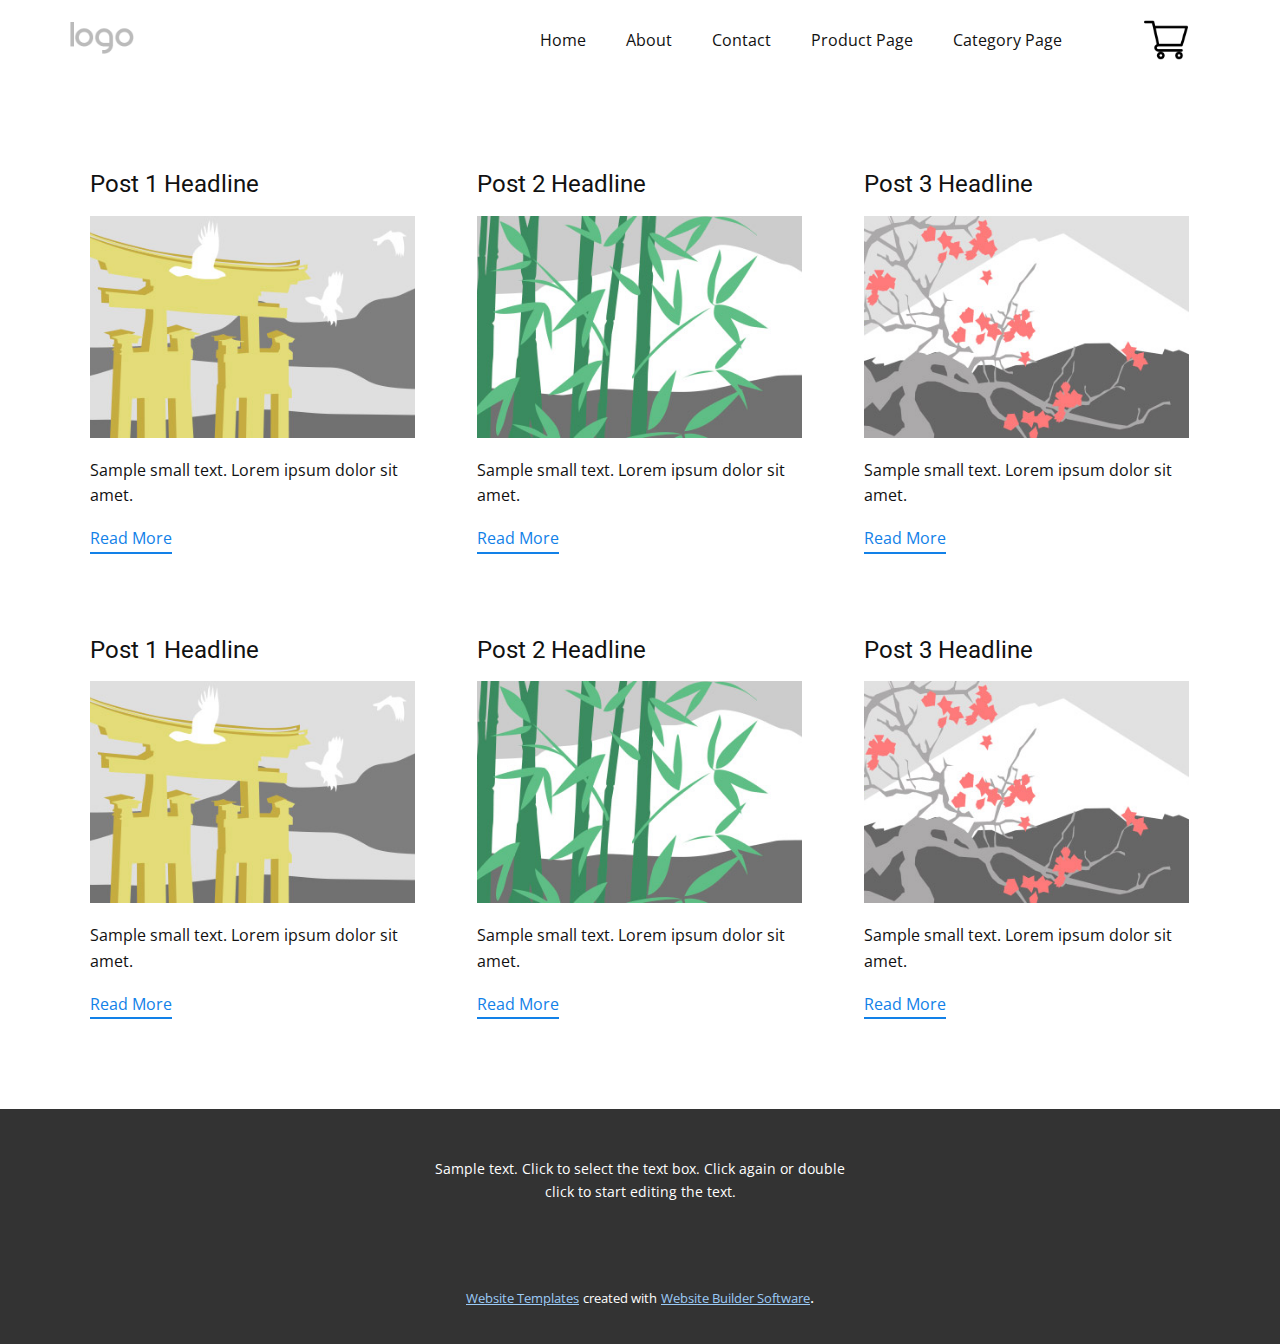
<file: blog/blog.html>
<html style="font-size: 16px;"><head>
    <meta name="viewport" content="width=device-width, initial-scale=1.0">
    <meta charset="utf-8">
    <meta name="keywords" content="">
    <meta name="description" content="">
    <meta name="page_type" content="np-template-header-footer-from-plugin">
    <title>Blog Template</title>
    <link rel="stylesheet" href="../nicepage.css" media="screen">
<link rel="stylesheet" href="../Blog-Template.css" media="screen">
    <script class="u-script" type="text/javascript" src="../jquery.js" defer=""></script>
    <script class="u-script" type="text/javascript" src="../nicepage.js" defer=""></script>
    <meta name="generator" content="Nicepage 4.2.0, nicepage.com">
    <link id="u-theme-google-font" rel="stylesheet" href="https://fonts.googleapis.com/css?family=Roboto:100,100i,300,300i,400,400i,500,500i,700,700i,900,900i|Open+Sans:300,300i,400,400i,600,600i,700,700i,800,800i">
    
    
    <script type="application/ld+json">{
		"@context": "http://schema.org",
		"@type": "Organization",
		"name": "Default Swagrabbit",
		"logo": "images/default-logo.png"
}</script>
    <meta name="theme-color" content="#1281e8">
  </head>
  <body class="u-body"><header class="u-clearfix u-header u-header" id="sec-9afa"><div class="u-clearfix u-sheet u-valign-middle u-sheet-1"><span class="u-file-icon u-icon u-icon-1"><img src="../images/1170678.png" alt=""></span>
        <a href="https://nicepage.com" class="u-image u-logo u-image-1">
          <img src="../images/default-logo.png" class="u-logo-image u-logo-image-1">
        </a>
        <nav class="u-menu u-menu-dropdown u-offcanvas u-menu-1">
          <div class="menu-collapse" style="font-size: 1rem; letter-spacing: 0px;">
            <a class="u-button-style u-custom-left-right-menu-spacing u-custom-padding-bottom u-custom-top-bottom-menu-spacing u-nav-link u-text-active-palette-1-base u-text-hover-palette-2-base" href="#">
              <svg viewBox="0 0 24 24"><use xmlns:xlink="http://www.w3.org/1999/xlink" xlink:href="#menu-hamburger"></use></svg>
              <svg version="1.1" xmlns="http://www.w3.org/2000/svg" xmlns:xlink="http://www.w3.org/1999/xlink"><defs><symbol id="menu-hamburger" viewBox="0 0 16 16" style="width: 16px; height: 16px;"><rect y="1" width="16" height="2"></rect><rect y="7" width="16" height="2"></rect><rect y="13" width="16" height="2"></rect>
</symbol>
</defs></svg>
            </a>
          </div>
          <div class="u-nav-container">
            <ul class="u-nav u-unstyled u-nav-1"><li class="u-nav-item"><a class="u-button-style u-nav-link u-text-active-palette-1-base u-text-hover-palette-2-base" href="../Home.html" style="padding: 10px 20px;">Home</a>
</li><li class="u-nav-item"><a class="u-button-style u-nav-link u-text-active-palette-1-base u-text-hover-palette-2-base" href="../About.html" style="padding: 10px 20px;">About</a>
</li><li class="u-nav-item"><a class="u-button-style u-nav-link u-text-active-palette-1-base u-text-hover-palette-2-base" href="../Contact.html" style="padding: 10px 20px;">Contact</a>
</li><li class="u-nav-item"><a class="u-button-style u-nav-link u-text-active-palette-1-base u-text-hover-palette-2-base" href="../Product-Page.html" style="padding: 10px 20px;">Product Page</a>
</li><li class="u-nav-item"><a class="u-button-style u-nav-link u-text-active-palette-1-base u-text-hover-palette-2-base" href="../Category-Page.html" style="padding: 10px 20px;">Category Page</a>
</li></ul>
          </div>
          <div class="u-nav-container-collapse">
            <div class="u-black u-container-style u-inner-container-layout u-opacity u-opacity-95 u-sidenav">
              <div class="u-inner-container-layout u-sidenav-overflow">
                <div class="u-menu-close"></div>
                <ul class="u-align-center u-nav u-popupmenu-items u-unstyled u-nav-2"><li class="u-nav-item"><a class="u-button-style u-nav-link" href="../Home.html">Home</a>
</li><li class="u-nav-item"><a class="u-button-style u-nav-link" href="../About.html">About</a>
</li><li class="u-nav-item"><a class="u-button-style u-nav-link" href="../Contact.html">Contact</a>
</li><li class="u-nav-item"><a class="u-button-style u-nav-link" href="../Product-Page.html">Product Page</a>
</li><li class="u-nav-item"><a class="u-button-style u-nav-link" href="../Category-Page.html">Category Page</a>
</li></ul>
              </div>
            </div>
            <div class="u-black u-menu-overlay u-opacity u-opacity-70"></div>
          </div>
        </nav>
      </div></header>
    <section class="u-clearfix u-section-1" id="sec-694b">
      <div class="u-clearfix u-sheet u-valign-middle u-sheet-1"><!--blog--><!--blog_options_json--><!--{"type":"Recent","source":"","tags":"","count":""}--><!--/blog_options_json-->
        <div class="u-blog u-expanded-width u-repeater u-repeater-1"><!--blog_post-->
          <div class="u-blog-post u-container-style u-repeater-item u-white u-repeater-item-1">
            <div class="u-container-layout u-similar-container u-valign-top u-container-layout-1"><!--blog_post_header-->
              <h4 class="u-blog-control u-text u-text-1">
                <a class="u-post-header-link" href="../blog/post-5.html"><!--blog_post_header_content-->Post 1 Headline<!--/blog_post_header_content--></a>
              </h4><!--/blog_post_header--><!--blog_post_image-->
              <a class="u-post-header-link" href="../blog/post-5.html"><img alt="" class="u-blog-control u-expanded-width u-image u-image-default u-image-1" src="[data-uri]"></a><!--/blog_post_image--><!--blog_post_content-->
              <div class="u-blog-control u-post-content u-text u-text-2 fr-view">Sample small text. Lorem ipsum dolor sit amet.</div><!--/blog_post_content--><!--blog_post_readmore-->
              <a href="../blog/post-5.html" class="u-blog-control u-border-2 u-border-palette-1-base u-btn u-btn-rectangle u-button-style u-none u-btn-1"><!--blog_post_readmore_content--><!--options_json--><!--{"content":"","defaultValue":"Read More"}--><!--/options_json-->Read More<!--/blog_post_readmore_content--></a><!--/blog_post_readmore-->
            </div>
          </div><div class="u-blog-post u-container-style u-repeater-item u-video-cover u-white">
            <div class="u-container-layout u-similar-container u-valign-top u-container-layout-2"><!--blog_post_header-->
              <h4 class="u-blog-control u-text u-text-3">
                <a class="u-post-header-link" href="../blog/post-4.html"><!--blog_post_header_content-->Post 2 Headline<!--/blog_post_header_content--></a>
              </h4><!--/blog_post_header--><!--blog_post_image-->
              <a class="u-post-header-link" href="../blog/post-4.html"><img alt="" class="u-blog-control u-expanded-width u-image u-image-default u-image-2" src="[data-uri]"></a><!--/blog_post_image--><!--blog_post_content-->
              <div class="u-blog-control u-post-content u-text u-text-4 fr-view">Sample small text. Lorem ipsum dolor sit amet.</div><!--/blog_post_content--><!--blog_post_readmore-->
              <a href="../blog/post-4.html" class="u-blog-control u-border-2 u-border-palette-1-base u-btn u-btn-rectangle u-button-style u-none u-btn-2"><!--blog_post_readmore_content--><!--options_json--><!--{"content":"","defaultValue":"Read More"}--><!--/options_json-->Read More<!--/blog_post_readmore_content--></a><!--/blog_post_readmore-->
            </div>
          </div><div class="u-blog-post u-container-style u-repeater-item u-video-cover u-white">
            <div class="u-container-layout u-similar-container u-valign-top u-container-layout-3"><!--blog_post_header-->
              <h4 class="u-blog-control u-text u-text-5">
                <a class="u-post-header-link" href="../blog/post-3.html"><!--blog_post_header_content-->Post 3 Headline<!--/blog_post_header_content--></a>
              </h4><!--/blog_post_header--><!--blog_post_image-->
              <a class="u-post-header-link" href="../blog/post-3.html"><img alt="" class="u-blog-control u-expanded-width u-image u-image-default u-image-3" src="[data-uri]"></a><!--/blog_post_image--><!--blog_post_content-->
              <div class="u-blog-control u-post-content u-text u-text-6 fr-view">Sample small text. Lorem ipsum dolor sit amet.</div><!--/blog_post_content--><!--blog_post_readmore-->
              <a href="../blog/post-3.html" class="u-blog-control u-border-2 u-border-palette-1-base u-btn u-btn-rectangle u-button-style u-none u-btn-3"><!--blog_post_readmore_content--><!--options_json--><!--{"content":"","defaultValue":"Read More"}--><!--/options_json-->Read More<!--/blog_post_readmore_content--></a><!--/blog_post_readmore-->
            </div>
          </div><div class="u-blog-post u-container-style u-repeater-item u-white u-repeater-item-1">
            <div class="u-container-layout u-similar-container u-valign-top u-container-layout-1"><!--blog_post_header-->
              <h4 class="u-blog-control u-text u-text-1">
                <a class="u-post-header-link" href="../blog/post-2.html"><!--blog_post_header_content-->Post 1 Headline<!--/blog_post_header_content--></a>
              </h4><!--/blog_post_header--><!--blog_post_image-->
              <a class="u-post-header-link" href="../blog/post-2.html"><img alt="" class="u-blog-control u-expanded-width u-image u-image-default u-image-1" src="[data-uri]"></a><!--/blog_post_image--><!--blog_post_content-->
              <div class="u-blog-control u-post-content u-text u-text-2 fr-view">Sample small text. Lorem ipsum dolor sit amet.</div><!--/blog_post_content--><!--blog_post_readmore-->
              <a href="../blog/post-2.html" class="u-blog-control u-border-2 u-border-palette-1-base u-btn u-btn-rectangle u-button-style u-none u-btn-1"><!--blog_post_readmore_content--><!--options_json--><!--{"content":"","defaultValue":"Read More"}--><!--/options_json-->Read More<!--/blog_post_readmore_content--></a><!--/blog_post_readmore-->
            </div>
          </div><div class="u-blog-post u-container-style u-repeater-item u-video-cover u-white">
            <div class="u-container-layout u-similar-container u-valign-top u-container-layout-2"><!--blog_post_header-->
              <h4 class="u-blog-control u-text u-text-3">
                <a class="u-post-header-link" href="../blog/post-1.html"><!--blog_post_header_content-->Post 2 Headline<!--/blog_post_header_content--></a>
              </h4><!--/blog_post_header--><!--blog_post_image-->
              <a class="u-post-header-link" href="../blog/post-1.html"><img alt="" class="u-blog-control u-expanded-width u-image u-image-default u-image-2" src="[data-uri]"></a><!--/blog_post_image--><!--blog_post_content-->
              <div class="u-blog-control u-post-content u-text u-text-4 fr-view">Sample small text. Lorem ipsum dolor sit amet.</div><!--/blog_post_content--><!--blog_post_readmore-->
              <a href="../blog/post-1.html" class="u-blog-control u-border-2 u-border-palette-1-base u-btn u-btn-rectangle u-button-style u-none u-btn-2"><!--blog_post_readmore_content--><!--options_json--><!--{"content":"","defaultValue":"Read More"}--><!--/options_json-->Read More<!--/blog_post_readmore_content--></a><!--/blog_post_readmore-->
            </div>
          </div><div class="u-blog-post u-container-style u-repeater-item u-video-cover u-white">
            <div class="u-container-layout u-similar-container u-valign-top u-container-layout-3"><!--blog_post_header-->
              <h4 class="u-blog-control u-text u-text-5">
                <a class="u-post-header-link" href="../blog/post.html"><!--blog_post_header_content-->Post 3 Headline<!--/blog_post_header_content--></a>
              </h4><!--/blog_post_header--><!--blog_post_image-->
              <a class="u-post-header-link" href="../blog/post.html"><img alt="" class="u-blog-control u-expanded-width u-image u-image-default u-image-3" src="[data-uri]"></a><!--/blog_post_image--><!--blog_post_content-->
              <div class="u-blog-control u-post-content u-text u-text-6 fr-view">Sample small text. Lorem ipsum dolor sit amet.</div><!--/blog_post_content--><!--blog_post_readmore-->
              <a href="../blog/post.html" class="u-blog-control u-border-2 u-border-palette-1-base u-btn u-btn-rectangle u-button-style u-none u-btn-3"><!--blog_post_readmore_content--><!--options_json--><!--{"content":"","defaultValue":"Read More"}--><!--/options_json-->Read More<!--/blog_post_readmore_content--></a><!--/blog_post_readmore-->
            </div>
          </div><!--/blog_post--><!--blog_post-->
          <!--/blog_post--><!--blog_post-->
          <!--/blog_post-->
        </div><!--/blog-->
      </div>
    </section>
    
    
    <footer class="u-align-center u-clearfix u-footer u-grey-80 u-footer" id="sec-3bf8"><div class="u-clearfix u-sheet u-sheet-1">
        <p class="u-small-text u-text u-text-variant u-text-1">Sample text. Click to select the text box. Click again or double click to start editing the text.</p>
      </div></footer>
    <section class="u-backlink u-clearfix u-grey-80">
      <a class="u-link" href="https://nicepage.com/website-templates" target="_blank">
        <span>Website Templates</span>
      </a>
      <p class="u-text">
        <span>created with</span>
      </p>
      <a class="u-link" href="" target="_blank">
        <span>Website Builder Software</span>
      </a>. 
    </section>
  
</body></html>
</file>
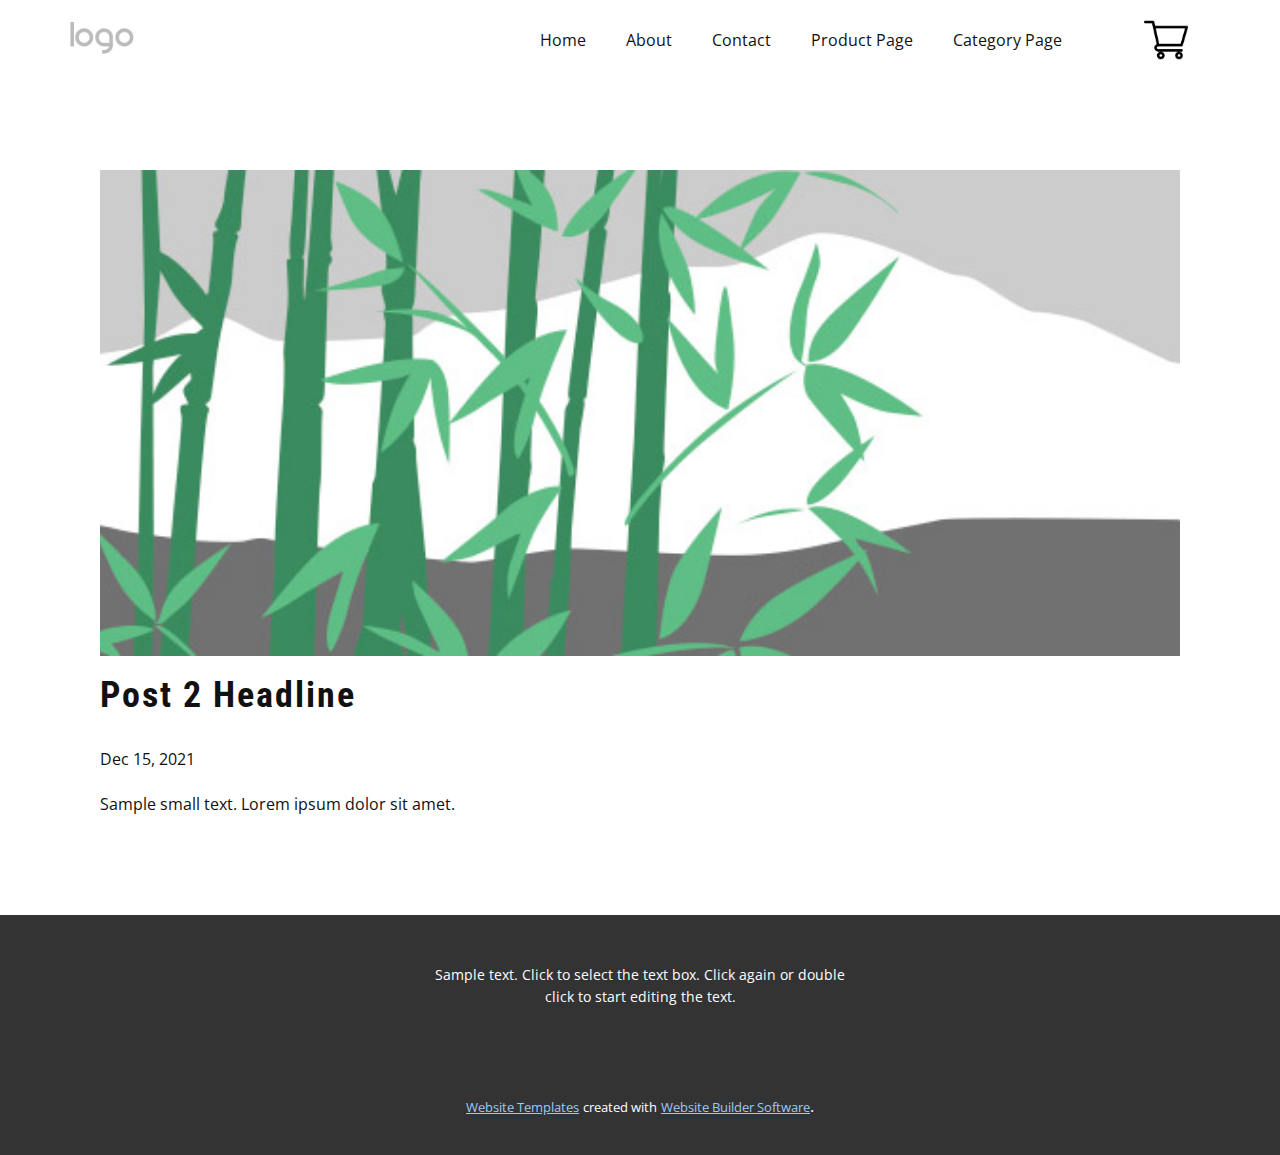
<file: blog/post-1.html>
<!doctype html>
<html style="font-size: 16px;"><head>
    <meta name="viewport" content="width=device-width, initial-scale=1.0">
    <meta charset="utf-8">
    <meta name="keywords" content="Post 1 Headline">
    <meta name="description" content="">
    <meta name="page_type" content="np-template-header-footer-from-plugin">
    <title>Post 2 Headline</title>
    <link rel="stylesheet" href="../nicepage.css" media="screen">
<link rel="stylesheet" href="../Post-Template.css" media="screen">
    <script class="u-script" type="text/javascript" src="../jquery.js" defer=""></script>
    <script class="u-script" type="text/javascript" src="../nicepage.js" defer=""></script>
    <meta name="generator" content="Nicepage 4.2.0, nicepage.com">
    <link id="u-theme-google-font" rel="stylesheet" href="https://fonts.googleapis.com/css?family=Roboto:100,100i,300,300i,400,400i,500,500i,700,700i,900,900i|Open+Sans:300,300i,400,400i,600,600i,700,700i,800,800i">
    <link id="u-page-google-font" rel="stylesheet" href="https://fonts.googleapis.com/css?family=Roboto+Condensed:300,300i,400,400i,700,700i">
    
    
    <script type="application/ld+json">{
		"@context": "http://schema.org",
		"@type": "Organization",
		"name": "Default Swagrabbit",
		"logo": "images/default-logo.png"
}</script>
    <meta name="theme-color" content="#1281e8">
  </head>
  <body class="u-body"><header class="u-clearfix u-header u-header" id="sec-9afa"><div class="u-clearfix u-sheet u-valign-middle u-sheet-1"><span class="u-file-icon u-icon u-icon-1"><img src="../images/1170678.png" alt=""></span>
        <a href="https://nicepage.com" class="u-image u-logo u-image-1">
          <img src="../images/default-logo.png" class="u-logo-image u-logo-image-1">
        </a>
        <nav class="u-menu u-menu-dropdown u-offcanvas u-menu-1">
          <div class="menu-collapse" style="font-size: 1rem; letter-spacing: 0px;">
            <a class="u-button-style u-custom-left-right-menu-spacing u-custom-padding-bottom u-custom-top-bottom-menu-spacing u-nav-link u-text-active-palette-1-base u-text-hover-palette-2-base" href="#">
              <svg viewBox="0 0 24 24"><use xmlns:xlink="http://www.w3.org/1999/xlink" xlink:href="#menu-hamburger"></use></svg>
              <svg version="1.1" xmlns="http://www.w3.org/2000/svg" xmlns:xlink="http://www.w3.org/1999/xlink"><defs><symbol id="menu-hamburger" viewBox="0 0 16 16" style="width: 16px; height: 16px;"><rect y="1" width="16" height="2"></rect><rect y="7" width="16" height="2"></rect><rect y="13" width="16" height="2"></rect>
</symbol>
</defs></svg>
            </a>
          </div>
          <div class="u-nav-container">
            <ul class="u-nav u-unstyled u-nav-1"><li class="u-nav-item"><a class="u-button-style u-nav-link u-text-active-palette-1-base u-text-hover-palette-2-base" href="../Home.html" style="padding: 10px 20px;">Home</a>
</li><li class="u-nav-item"><a class="u-button-style u-nav-link u-text-active-palette-1-base u-text-hover-palette-2-base" href="../About.html" style="padding: 10px 20px;">About</a>
</li><li class="u-nav-item"><a class="u-button-style u-nav-link u-text-active-palette-1-base u-text-hover-palette-2-base" href="../Contact.html" style="padding: 10px 20px;">Contact</a>
</li><li class="u-nav-item"><a class="u-button-style u-nav-link u-text-active-palette-1-base u-text-hover-palette-2-base" href="../Product-Page.html" style="padding: 10px 20px;">Product Page</a>
</li><li class="u-nav-item"><a class="u-button-style u-nav-link u-text-active-palette-1-base u-text-hover-palette-2-base" href="../Category-Page.html" style="padding: 10px 20px;">Category Page</a>
</li></ul>
          </div>
          <div class="u-nav-container-collapse">
            <div class="u-black u-container-style u-inner-container-layout u-opacity u-opacity-95 u-sidenav">
              <div class="u-inner-container-layout u-sidenav-overflow">
                <div class="u-menu-close"></div>
                <ul class="u-align-center u-nav u-popupmenu-items u-unstyled u-nav-2"><li class="u-nav-item"><a class="u-button-style u-nav-link" href="../Home.html">Home</a>
</li><li class="u-nav-item"><a class="u-button-style u-nav-link" href="../About.html">About</a>
</li><li class="u-nav-item"><a class="u-button-style u-nav-link" href="../Contact.html">Contact</a>
</li><li class="u-nav-item"><a class="u-button-style u-nav-link" href="../Product-Page.html">Product Page</a>
</li><li class="u-nav-item"><a class="u-button-style u-nav-link" href="../Category-Page.html">Category Page</a>
</li></ul>
              </div>
            </div>
            <div class="u-black u-menu-overlay u-opacity u-opacity-70"></div>
          </div>
        </nav>
      </div></header>
    <section class="u-align-center u-clearfix u-section-1" id="sec-9aea">
      <div class="u-clearfix u-sheet u-valign-middle-md u-valign-middle-sm u-valign-middle-xs u-sheet-1"><!--post_details--><!--post_details_options_json--><!--{"source":""}--><!--/post_details_options_json--><!--blog_post-->
        <div class="u-container-style u-expanded-width u-post-details u-post-details-1">
          <div class="u-container-layout u-valign-middle u-container-layout-1"><!--blog_post_image-->
            <img alt="" class="u-blog-control u-expanded-width u-image u-image-default u-image-1" src="[data-uri]"><!--/blog_post_image--><!--blog_post_header-->
            <h2 class="u-blog-control u-text u-text-1">Post 2 Headline</h2><!--/blog_post_header--><!--blog_post_metadata-->
            <div class="u-blog-control u-metadata u-metadata-1"><!--blog_post_metadata_date-->
              <span class="u-meta-date u-meta-icon">Dec 15, 2021</span><!--/blog_post_metadata_date--><!--blog_post_metadata_category-->
              <!--/blog_post_metadata_category--><!--blog_post_metadata_comments-->
              <!--/blog_post_metadata_comments-->
            </div><!--/blog_post_metadata--><!--blog_post_content-->
            <div class="u-align-justify u-blog-control u-post-content u-text u-text-2 fr-view">
  Sample small text. Lorem ipsum dolor sit amet.
  </div><!--/blog_post_content-->
          </div>
        </div><!--/blog_post--><!--/post_details-->
      </div>
    </section>
    
    
    <footer class="u-align-center u-clearfix u-footer u-grey-80 u-footer" id="sec-3bf8"><div class="u-clearfix u-sheet u-sheet-1">
        <p class="u-small-text u-text u-text-variant u-text-1">Sample text. Click to select the text box. Click again or double click to start editing the text.</p>
      </div></footer>
    <section class="u-backlink u-clearfix u-grey-80">
      <a class="u-link" href="https://nicepage.com/website-templates" target="_blank">
        <span>Website Templates</span>
      </a>
      <p class="u-text">
        <span>created with</span>
      </p>
      <a class="u-link" href="" target="_blank">
        <span>Website Builder Software</span>
      </a>. 
    </section>
  
</body></html>
</file>
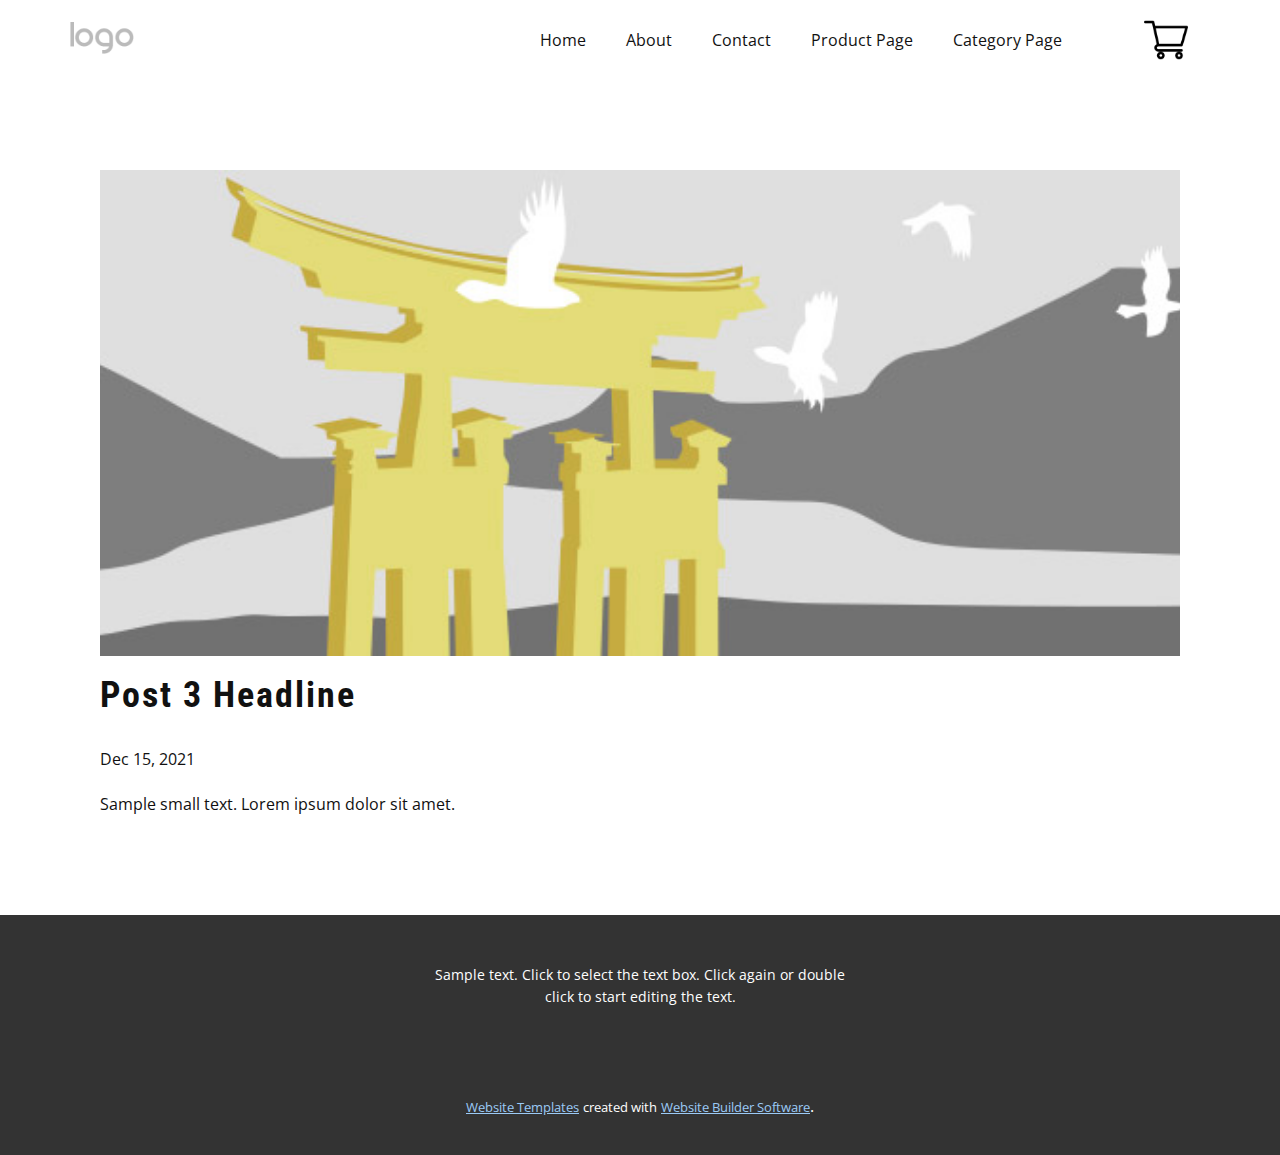
<file: blog/post-2.html>
<!doctype html>
<html style="font-size: 16px;"><head>
    <meta name="viewport" content="width=device-width, initial-scale=1.0">
    <meta charset="utf-8">
    <meta name="keywords" content="Post 1 Headline">
    <meta name="description" content="">
    <meta name="page_type" content="np-template-header-footer-from-plugin">
    <title>Post 3 Headline</title>
    <link rel="stylesheet" href="../nicepage.css" media="screen">
<link rel="stylesheet" href="../Post-Template.css" media="screen">
    <script class="u-script" type="text/javascript" src="../jquery.js" defer=""></script>
    <script class="u-script" type="text/javascript" src="../nicepage.js" defer=""></script>
    <meta name="generator" content="Nicepage 4.2.0, nicepage.com">
    <link id="u-theme-google-font" rel="stylesheet" href="https://fonts.googleapis.com/css?family=Roboto:100,100i,300,300i,400,400i,500,500i,700,700i,900,900i|Open+Sans:300,300i,400,400i,600,600i,700,700i,800,800i">
    <link id="u-page-google-font" rel="stylesheet" href="https://fonts.googleapis.com/css?family=Roboto+Condensed:300,300i,400,400i,700,700i">
    
    
    <script type="application/ld+json">{
		"@context": "http://schema.org",
		"@type": "Organization",
		"name": "Default Swagrabbit",
		"logo": "images/default-logo.png"
}</script>
    <meta name="theme-color" content="#1281e8">
  </head>
  <body class="u-body"><header class="u-clearfix u-header u-header" id="sec-9afa"><div class="u-clearfix u-sheet u-valign-middle u-sheet-1"><span class="u-file-icon u-icon u-icon-1"><img src="../images/1170678.png" alt=""></span>
        <a href="https://nicepage.com" class="u-image u-logo u-image-1">
          <img src="../images/default-logo.png" class="u-logo-image u-logo-image-1">
        </a>
        <nav class="u-menu u-menu-dropdown u-offcanvas u-menu-1">
          <div class="menu-collapse" style="font-size: 1rem; letter-spacing: 0px;">
            <a class="u-button-style u-custom-left-right-menu-spacing u-custom-padding-bottom u-custom-top-bottom-menu-spacing u-nav-link u-text-active-palette-1-base u-text-hover-palette-2-base" href="#">
              <svg viewBox="0 0 24 24"><use xmlns:xlink="http://www.w3.org/1999/xlink" xlink:href="#menu-hamburger"></use></svg>
              <svg version="1.1" xmlns="http://www.w3.org/2000/svg" xmlns:xlink="http://www.w3.org/1999/xlink"><defs><symbol id="menu-hamburger" viewBox="0 0 16 16" style="width: 16px; height: 16px;"><rect y="1" width="16" height="2"></rect><rect y="7" width="16" height="2"></rect><rect y="13" width="16" height="2"></rect>
</symbol>
</defs></svg>
            </a>
          </div>
          <div class="u-nav-container">
            <ul class="u-nav u-unstyled u-nav-1"><li class="u-nav-item"><a class="u-button-style u-nav-link u-text-active-palette-1-base u-text-hover-palette-2-base" href="../Home.html" style="padding: 10px 20px;">Home</a>
</li><li class="u-nav-item"><a class="u-button-style u-nav-link u-text-active-palette-1-base u-text-hover-palette-2-base" href="../About.html" style="padding: 10px 20px;">About</a>
</li><li class="u-nav-item"><a class="u-button-style u-nav-link u-text-active-palette-1-base u-text-hover-palette-2-base" href="../Contact.html" style="padding: 10px 20px;">Contact</a>
</li><li class="u-nav-item"><a class="u-button-style u-nav-link u-text-active-palette-1-base u-text-hover-palette-2-base" href="../Product-Page.html" style="padding: 10px 20px;">Product Page</a>
</li><li class="u-nav-item"><a class="u-button-style u-nav-link u-text-active-palette-1-base u-text-hover-palette-2-base" href="../Category-Page.html" style="padding: 10px 20px;">Category Page</a>
</li></ul>
          </div>
          <div class="u-nav-container-collapse">
            <div class="u-black u-container-style u-inner-container-layout u-opacity u-opacity-95 u-sidenav">
              <div class="u-inner-container-layout u-sidenav-overflow">
                <div class="u-menu-close"></div>
                <ul class="u-align-center u-nav u-popupmenu-items u-unstyled u-nav-2"><li class="u-nav-item"><a class="u-button-style u-nav-link" href="../Home.html">Home</a>
</li><li class="u-nav-item"><a class="u-button-style u-nav-link" href="../About.html">About</a>
</li><li class="u-nav-item"><a class="u-button-style u-nav-link" href="../Contact.html">Contact</a>
</li><li class="u-nav-item"><a class="u-button-style u-nav-link" href="../Product-Page.html">Product Page</a>
</li><li class="u-nav-item"><a class="u-button-style u-nav-link" href="../Category-Page.html">Category Page</a>
</li></ul>
              </div>
            </div>
            <div class="u-black u-menu-overlay u-opacity u-opacity-70"></div>
          </div>
        </nav>
      </div></header>
    <section class="u-align-center u-clearfix u-section-1" id="sec-9aea">
      <div class="u-clearfix u-sheet u-valign-middle-md u-valign-middle-sm u-valign-middle-xs u-sheet-1"><!--post_details--><!--post_details_options_json--><!--{"source":""}--><!--/post_details_options_json--><!--blog_post-->
        <div class="u-container-style u-expanded-width u-post-details u-post-details-1">
          <div class="u-container-layout u-valign-middle u-container-layout-1"><!--blog_post_image-->
            <img alt="" class="u-blog-control u-expanded-width u-image u-image-default u-image-1" src="[data-uri]"><!--/blog_post_image--><!--blog_post_header-->
            <h2 class="u-blog-control u-text u-text-1">Post 3 Headline</h2><!--/blog_post_header--><!--blog_post_metadata-->
            <div class="u-blog-control u-metadata u-metadata-1"><!--blog_post_metadata_date-->
              <span class="u-meta-date u-meta-icon">Dec 15, 2021</span><!--/blog_post_metadata_date--><!--blog_post_metadata_category-->
              <!--/blog_post_metadata_category--><!--blog_post_metadata_comments-->
              <!--/blog_post_metadata_comments-->
            </div><!--/blog_post_metadata--><!--blog_post_content-->
            <div class="u-align-justify u-blog-control u-post-content u-text u-text-2 fr-view">
  Sample small text. Lorem ipsum dolor sit amet.
  </div><!--/blog_post_content-->
          </div>
        </div><!--/blog_post--><!--/post_details-->
      </div>
    </section>
    
    
    <footer class="u-align-center u-clearfix u-footer u-grey-80 u-footer" id="sec-3bf8"><div class="u-clearfix u-sheet u-sheet-1">
        <p class="u-small-text u-text u-text-variant u-text-1">Sample text. Click to select the text box. Click again or double click to start editing the text.</p>
      </div></footer>
    <section class="u-backlink u-clearfix u-grey-80">
      <a class="u-link" href="https://nicepage.com/website-templates" target="_blank">
        <span>Website Templates</span>
      </a>
      <p class="u-text">
        <span>created with</span>
      </p>
      <a class="u-link" href="" target="_blank">
        <span>Website Builder Software</span>
      </a>. 
    </section>
  
</body></html>
</file>
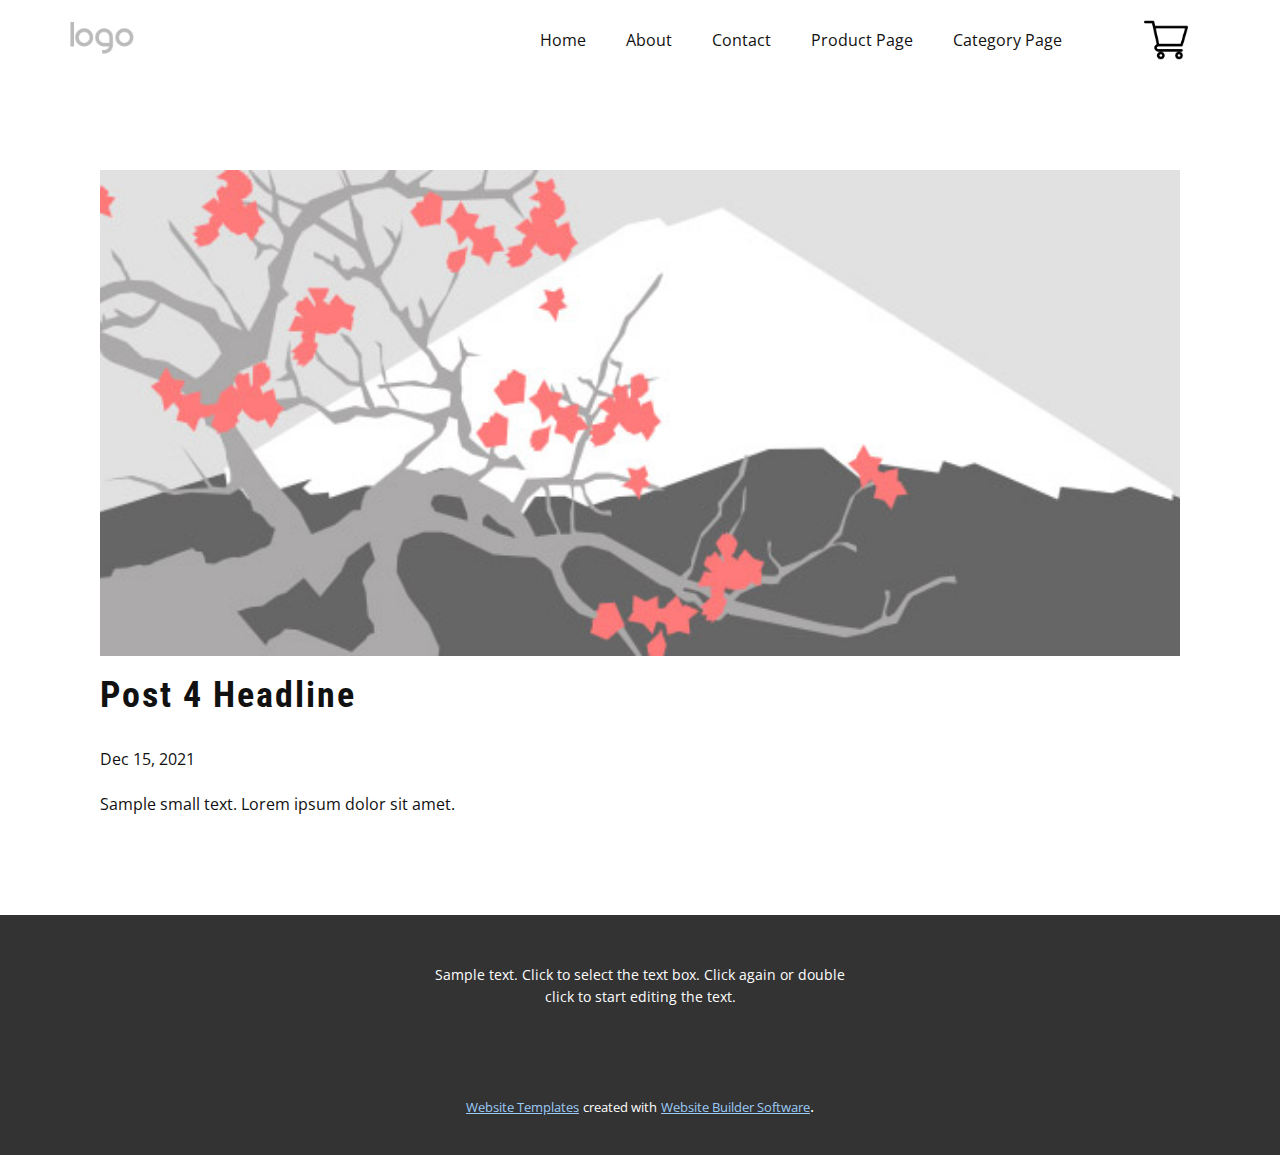
<file: blog/post-3.html>
<!doctype html>
<html style="font-size: 16px;"><head>
    <meta name="viewport" content="width=device-width, initial-scale=1.0">
    <meta charset="utf-8">
    <meta name="keywords" content="Post 1 Headline">
    <meta name="description" content="">
    <meta name="page_type" content="np-template-header-footer-from-plugin">
    <title>Post 4 Headline</title>
    <link rel="stylesheet" href="../nicepage.css" media="screen">
<link rel="stylesheet" href="../Post-Template.css" media="screen">
    <script class="u-script" type="text/javascript" src="../jquery.js" defer=""></script>
    <script class="u-script" type="text/javascript" src="../nicepage.js" defer=""></script>
    <meta name="generator" content="Nicepage 4.2.0, nicepage.com">
    <link id="u-theme-google-font" rel="stylesheet" href="https://fonts.googleapis.com/css?family=Roboto:100,100i,300,300i,400,400i,500,500i,700,700i,900,900i|Open+Sans:300,300i,400,400i,600,600i,700,700i,800,800i">
    <link id="u-page-google-font" rel="stylesheet" href="https://fonts.googleapis.com/css?family=Roboto+Condensed:300,300i,400,400i,700,700i">
    
    
    <script type="application/ld+json">{
		"@context": "http://schema.org",
		"@type": "Organization",
		"name": "Default Swagrabbit",
		"logo": "images/default-logo.png"
}</script>
    <meta name="theme-color" content="#1281e8">
  </head>
  <body class="u-body"><header class="u-clearfix u-header u-header" id="sec-9afa"><div class="u-clearfix u-sheet u-valign-middle u-sheet-1"><span class="u-file-icon u-icon u-icon-1"><img src="../images/1170678.png" alt=""></span>
        <a href="https://nicepage.com" class="u-image u-logo u-image-1">
          <img src="../images/default-logo.png" class="u-logo-image u-logo-image-1">
        </a>
        <nav class="u-menu u-menu-dropdown u-offcanvas u-menu-1">
          <div class="menu-collapse" style="font-size: 1rem; letter-spacing: 0px;">
            <a class="u-button-style u-custom-left-right-menu-spacing u-custom-padding-bottom u-custom-top-bottom-menu-spacing u-nav-link u-text-active-palette-1-base u-text-hover-palette-2-base" href="#">
              <svg viewBox="0 0 24 24"><use xmlns:xlink="http://www.w3.org/1999/xlink" xlink:href="#menu-hamburger"></use></svg>
              <svg version="1.1" xmlns="http://www.w3.org/2000/svg" xmlns:xlink="http://www.w3.org/1999/xlink"><defs><symbol id="menu-hamburger" viewBox="0 0 16 16" style="width: 16px; height: 16px;"><rect y="1" width="16" height="2"></rect><rect y="7" width="16" height="2"></rect><rect y="13" width="16" height="2"></rect>
</symbol>
</defs></svg>
            </a>
          </div>
          <div class="u-nav-container">
            <ul class="u-nav u-unstyled u-nav-1"><li class="u-nav-item"><a class="u-button-style u-nav-link u-text-active-palette-1-base u-text-hover-palette-2-base" href="../Home.html" style="padding: 10px 20px;">Home</a>
</li><li class="u-nav-item"><a class="u-button-style u-nav-link u-text-active-palette-1-base u-text-hover-palette-2-base" href="../About.html" style="padding: 10px 20px;">About</a>
</li><li class="u-nav-item"><a class="u-button-style u-nav-link u-text-active-palette-1-base u-text-hover-palette-2-base" href="../Contact.html" style="padding: 10px 20px;">Contact</a>
</li><li class="u-nav-item"><a class="u-button-style u-nav-link u-text-active-palette-1-base u-text-hover-palette-2-base" href="../Product-Page.html" style="padding: 10px 20px;">Product Page</a>
</li><li class="u-nav-item"><a class="u-button-style u-nav-link u-text-active-palette-1-base u-text-hover-palette-2-base" href="../Category-Page.html" style="padding: 10px 20px;">Category Page</a>
</li></ul>
          </div>
          <div class="u-nav-container-collapse">
            <div class="u-black u-container-style u-inner-container-layout u-opacity u-opacity-95 u-sidenav">
              <div class="u-inner-container-layout u-sidenav-overflow">
                <div class="u-menu-close"></div>
                <ul class="u-align-center u-nav u-popupmenu-items u-unstyled u-nav-2"><li class="u-nav-item"><a class="u-button-style u-nav-link" href="../Home.html">Home</a>
</li><li class="u-nav-item"><a class="u-button-style u-nav-link" href="../About.html">About</a>
</li><li class="u-nav-item"><a class="u-button-style u-nav-link" href="../Contact.html">Contact</a>
</li><li class="u-nav-item"><a class="u-button-style u-nav-link" href="../Product-Page.html">Product Page</a>
</li><li class="u-nav-item"><a class="u-button-style u-nav-link" href="../Category-Page.html">Category Page</a>
</li></ul>
              </div>
            </div>
            <div class="u-black u-menu-overlay u-opacity u-opacity-70"></div>
          </div>
        </nav>
      </div></header>
    <section class="u-align-center u-clearfix u-section-1" id="sec-9aea">
      <div class="u-clearfix u-sheet u-valign-middle-md u-valign-middle-sm u-valign-middle-xs u-sheet-1"><!--post_details--><!--post_details_options_json--><!--{"source":""}--><!--/post_details_options_json--><!--blog_post-->
        <div class="u-container-style u-expanded-width u-post-details u-post-details-1">
          <div class="u-container-layout u-valign-middle u-container-layout-1"><!--blog_post_image-->
            <img alt="" class="u-blog-control u-expanded-width u-image u-image-default u-image-1" src="[data-uri]"><!--/blog_post_image--><!--blog_post_header-->
            <h2 class="u-blog-control u-text u-text-1">Post 4 Headline</h2><!--/blog_post_header--><!--blog_post_metadata-->
            <div class="u-blog-control u-metadata u-metadata-1"><!--blog_post_metadata_date-->
              <span class="u-meta-date u-meta-icon">Dec 15, 2021</span><!--/blog_post_metadata_date--><!--blog_post_metadata_category-->
              <!--/blog_post_metadata_category--><!--blog_post_metadata_comments-->
              <!--/blog_post_metadata_comments-->
            </div><!--/blog_post_metadata--><!--blog_post_content-->
            <div class="u-align-justify u-blog-control u-post-content u-text u-text-2 fr-view">
  Sample small text. Lorem ipsum dolor sit amet.
  </div><!--/blog_post_content-->
          </div>
        </div><!--/blog_post--><!--/post_details-->
      </div>
    </section>
    
    
    <footer class="u-align-center u-clearfix u-footer u-grey-80 u-footer" id="sec-3bf8"><div class="u-clearfix u-sheet u-sheet-1">
        <p class="u-small-text u-text u-text-variant u-text-1">Sample text. Click to select the text box. Click again or double click to start editing the text.</p>
      </div></footer>
    <section class="u-backlink u-clearfix u-grey-80">
      <a class="u-link" href="https://nicepage.com/website-templates" target="_blank">
        <span>Website Templates</span>
      </a>
      <p class="u-text">
        <span>created with</span>
      </p>
      <a class="u-link" href="" target="_blank">
        <span>Website Builder Software</span>
      </a>. 
    </section>
  
</body></html>
</file>
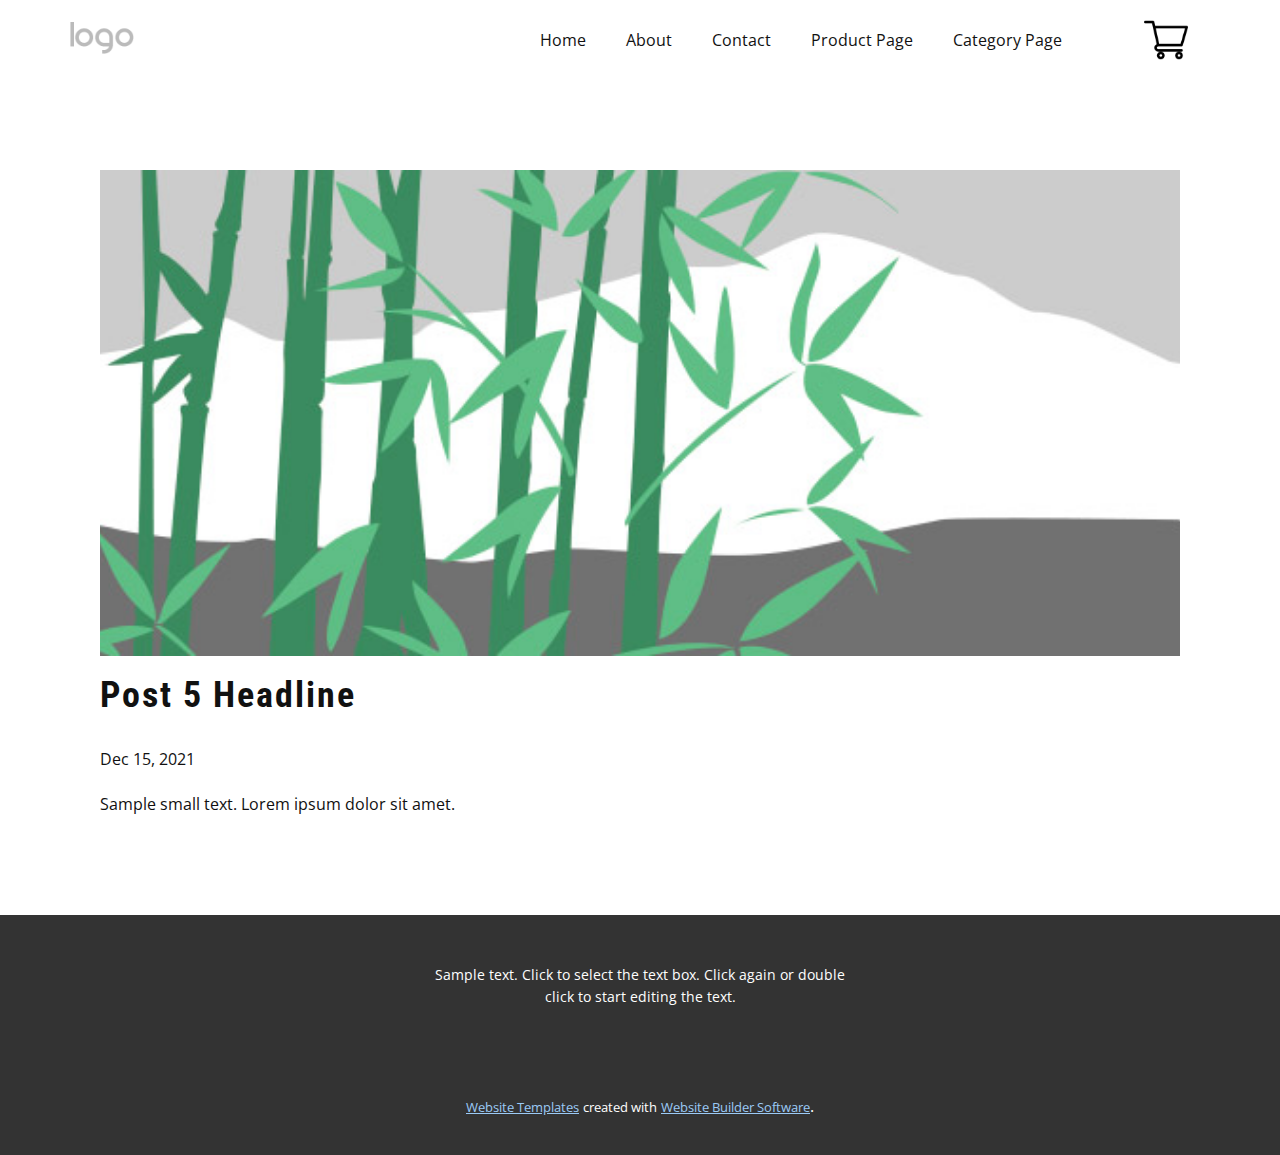
<file: blog/post-4.html>
<!doctype html>
<html style="font-size: 16px;"><head>
    <meta name="viewport" content="width=device-width, initial-scale=1.0">
    <meta charset="utf-8">
    <meta name="keywords" content="Post 1 Headline">
    <meta name="description" content="">
    <meta name="page_type" content="np-template-header-footer-from-plugin">
    <title>Post 5 Headline</title>
    <link rel="stylesheet" href="../nicepage.css" media="screen">
<link rel="stylesheet" href="../Post-Template.css" media="screen">
    <script class="u-script" type="text/javascript" src="../jquery.js" defer=""></script>
    <script class="u-script" type="text/javascript" src="../nicepage.js" defer=""></script>
    <meta name="generator" content="Nicepage 4.2.0, nicepage.com">
    <link id="u-theme-google-font" rel="stylesheet" href="https://fonts.googleapis.com/css?family=Roboto:100,100i,300,300i,400,400i,500,500i,700,700i,900,900i|Open+Sans:300,300i,400,400i,600,600i,700,700i,800,800i">
    <link id="u-page-google-font" rel="stylesheet" href="https://fonts.googleapis.com/css?family=Roboto+Condensed:300,300i,400,400i,700,700i">
    
    
    <script type="application/ld+json">{
		"@context": "http://schema.org",
		"@type": "Organization",
		"name": "Default Swagrabbit",
		"logo": "images/default-logo.png"
}</script>
    <meta name="theme-color" content="#1281e8">
  </head>
  <body class="u-body"><header class="u-clearfix u-header u-header" id="sec-9afa"><div class="u-clearfix u-sheet u-valign-middle u-sheet-1"><span class="u-file-icon u-icon u-icon-1"><img src="../images/1170678.png" alt=""></span>
        <a href="https://nicepage.com" class="u-image u-logo u-image-1">
          <img src="../images/default-logo.png" class="u-logo-image u-logo-image-1">
        </a>
        <nav class="u-menu u-menu-dropdown u-offcanvas u-menu-1">
          <div class="menu-collapse" style="font-size: 1rem; letter-spacing: 0px;">
            <a class="u-button-style u-custom-left-right-menu-spacing u-custom-padding-bottom u-custom-top-bottom-menu-spacing u-nav-link u-text-active-palette-1-base u-text-hover-palette-2-base" href="#">
              <svg viewBox="0 0 24 24"><use xmlns:xlink="http://www.w3.org/1999/xlink" xlink:href="#menu-hamburger"></use></svg>
              <svg version="1.1" xmlns="http://www.w3.org/2000/svg" xmlns:xlink="http://www.w3.org/1999/xlink"><defs><symbol id="menu-hamburger" viewBox="0 0 16 16" style="width: 16px; height: 16px;"><rect y="1" width="16" height="2"></rect><rect y="7" width="16" height="2"></rect><rect y="13" width="16" height="2"></rect>
</symbol>
</defs></svg>
            </a>
          </div>
          <div class="u-nav-container">
            <ul class="u-nav u-unstyled u-nav-1"><li class="u-nav-item"><a class="u-button-style u-nav-link u-text-active-palette-1-base u-text-hover-palette-2-base" href="../Home.html" style="padding: 10px 20px;">Home</a>
</li><li class="u-nav-item"><a class="u-button-style u-nav-link u-text-active-palette-1-base u-text-hover-palette-2-base" href="../About.html" style="padding: 10px 20px;">About</a>
</li><li class="u-nav-item"><a class="u-button-style u-nav-link u-text-active-palette-1-base u-text-hover-palette-2-base" href="../Contact.html" style="padding: 10px 20px;">Contact</a>
</li><li class="u-nav-item"><a class="u-button-style u-nav-link u-text-active-palette-1-base u-text-hover-palette-2-base" href="../Product-Page.html" style="padding: 10px 20px;">Product Page</a>
</li><li class="u-nav-item"><a class="u-button-style u-nav-link u-text-active-palette-1-base u-text-hover-palette-2-base" href="../Category-Page.html" style="padding: 10px 20px;">Category Page</a>
</li></ul>
          </div>
          <div class="u-nav-container-collapse">
            <div class="u-black u-container-style u-inner-container-layout u-opacity u-opacity-95 u-sidenav">
              <div class="u-inner-container-layout u-sidenav-overflow">
                <div class="u-menu-close"></div>
                <ul class="u-align-center u-nav u-popupmenu-items u-unstyled u-nav-2"><li class="u-nav-item"><a class="u-button-style u-nav-link" href="../Home.html">Home</a>
</li><li class="u-nav-item"><a class="u-button-style u-nav-link" href="../About.html">About</a>
</li><li class="u-nav-item"><a class="u-button-style u-nav-link" href="../Contact.html">Contact</a>
</li><li class="u-nav-item"><a class="u-button-style u-nav-link" href="../Product-Page.html">Product Page</a>
</li><li class="u-nav-item"><a class="u-button-style u-nav-link" href="../Category-Page.html">Category Page</a>
</li></ul>
              </div>
            </div>
            <div class="u-black u-menu-overlay u-opacity u-opacity-70"></div>
          </div>
        </nav>
      </div></header>
    <section class="u-align-center u-clearfix u-section-1" id="sec-9aea">
      <div class="u-clearfix u-sheet u-valign-middle-md u-valign-middle-sm u-valign-middle-xs u-sheet-1"><!--post_details--><!--post_details_options_json--><!--{"source":""}--><!--/post_details_options_json--><!--blog_post-->
        <div class="u-container-style u-expanded-width u-post-details u-post-details-1">
          <div class="u-container-layout u-valign-middle u-container-layout-1"><!--blog_post_image-->
            <img alt="" class="u-blog-control u-expanded-width u-image u-image-default u-image-1" src="[data-uri]"><!--/blog_post_image--><!--blog_post_header-->
            <h2 class="u-blog-control u-text u-text-1">Post 5 Headline</h2><!--/blog_post_header--><!--blog_post_metadata-->
            <div class="u-blog-control u-metadata u-metadata-1"><!--blog_post_metadata_date-->
              <span class="u-meta-date u-meta-icon">Dec 15, 2021</span><!--/blog_post_metadata_date--><!--blog_post_metadata_category-->
              <!--/blog_post_metadata_category--><!--blog_post_metadata_comments-->
              <!--/blog_post_metadata_comments-->
            </div><!--/blog_post_metadata--><!--blog_post_content-->
            <div class="u-align-justify u-blog-control u-post-content u-text u-text-2 fr-view">
  Sample small text. Lorem ipsum dolor sit amet.
  </div><!--/blog_post_content-->
          </div>
        </div><!--/blog_post--><!--/post_details-->
      </div>
    </section>
    
    
    <footer class="u-align-center u-clearfix u-footer u-grey-80 u-footer" id="sec-3bf8"><div class="u-clearfix u-sheet u-sheet-1">
        <p class="u-small-text u-text u-text-variant u-text-1">Sample text. Click to select the text box. Click again or double click to start editing the text.</p>
      </div></footer>
    <section class="u-backlink u-clearfix u-grey-80">
      <a class="u-link" href="https://nicepage.com/website-templates" target="_blank">
        <span>Website Templates</span>
      </a>
      <p class="u-text">
        <span>created with</span>
      </p>
      <a class="u-link" href="" target="_blank">
        <span>Website Builder Software</span>
      </a>. 
    </section>
  
</body></html>
</file>
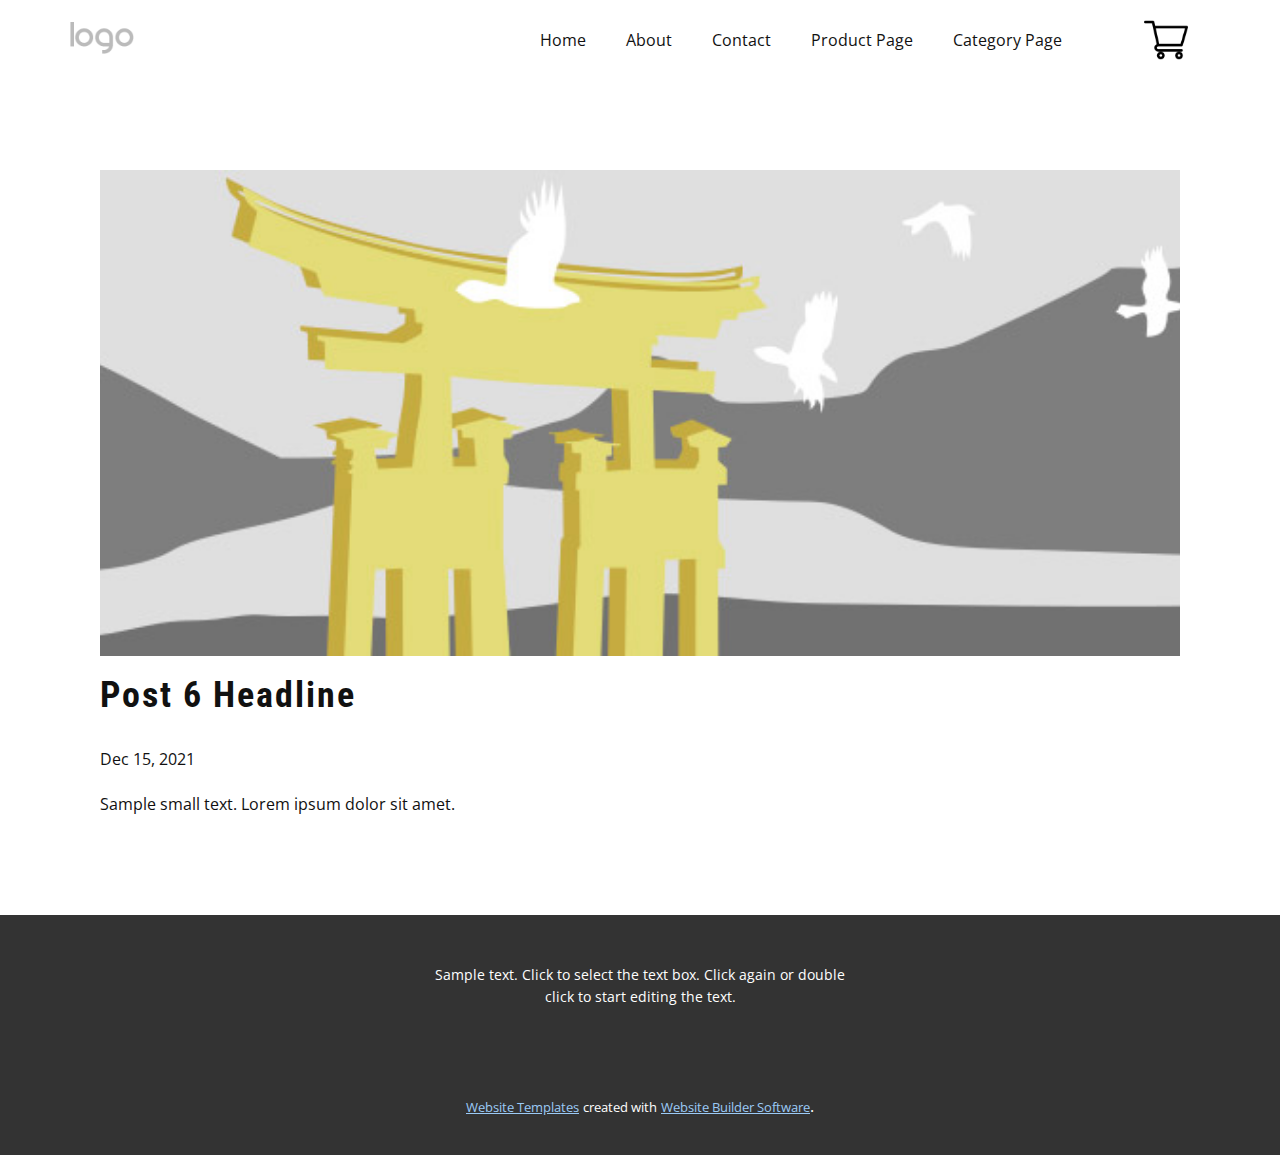
<file: blog/post-5.html>
<!doctype html>
<html style="font-size: 16px;"><head>
    <meta name="viewport" content="width=device-width, initial-scale=1.0">
    <meta charset="utf-8">
    <meta name="keywords" content="Post 1 Headline">
    <meta name="description" content="">
    <meta name="page_type" content="np-template-header-footer-from-plugin">
    <title>Post 6 Headline</title>
    <link rel="stylesheet" href="../nicepage.css" media="screen">
<link rel="stylesheet" href="../Post-Template.css" media="screen">
    <script class="u-script" type="text/javascript" src="../jquery.js" defer=""></script>
    <script class="u-script" type="text/javascript" src="../nicepage.js" defer=""></script>
    <meta name="generator" content="Nicepage 4.2.0, nicepage.com">
    <link id="u-theme-google-font" rel="stylesheet" href="https://fonts.googleapis.com/css?family=Roboto:100,100i,300,300i,400,400i,500,500i,700,700i,900,900i|Open+Sans:300,300i,400,400i,600,600i,700,700i,800,800i">
    <link id="u-page-google-font" rel="stylesheet" href="https://fonts.googleapis.com/css?family=Roboto+Condensed:300,300i,400,400i,700,700i">
    
    
    <script type="application/ld+json">{
		"@context": "http://schema.org",
		"@type": "Organization",
		"name": "Default Swagrabbit",
		"logo": "images/default-logo.png"
}</script>
    <meta name="theme-color" content="#1281e8">
  </head>
  <body class="u-body"><header class="u-clearfix u-header u-header" id="sec-9afa"><div class="u-clearfix u-sheet u-valign-middle u-sheet-1"><span class="u-file-icon u-icon u-icon-1"><img src="../images/1170678.png" alt=""></span>
        <a href="https://nicepage.com" class="u-image u-logo u-image-1">
          <img src="../images/default-logo.png" class="u-logo-image u-logo-image-1">
        </a>
        <nav class="u-menu u-menu-dropdown u-offcanvas u-menu-1">
          <div class="menu-collapse" style="font-size: 1rem; letter-spacing: 0px;">
            <a class="u-button-style u-custom-left-right-menu-spacing u-custom-padding-bottom u-custom-top-bottom-menu-spacing u-nav-link u-text-active-palette-1-base u-text-hover-palette-2-base" href="#">
              <svg viewBox="0 0 24 24"><use xmlns:xlink="http://www.w3.org/1999/xlink" xlink:href="#menu-hamburger"></use></svg>
              <svg version="1.1" xmlns="http://www.w3.org/2000/svg" xmlns:xlink="http://www.w3.org/1999/xlink"><defs><symbol id="menu-hamburger" viewBox="0 0 16 16" style="width: 16px; height: 16px;"><rect y="1" width="16" height="2"></rect><rect y="7" width="16" height="2"></rect><rect y="13" width="16" height="2"></rect>
</symbol>
</defs></svg>
            </a>
          </div>
          <div class="u-nav-container">
            <ul class="u-nav u-unstyled u-nav-1"><li class="u-nav-item"><a class="u-button-style u-nav-link u-text-active-palette-1-base u-text-hover-palette-2-base" href="../Home.html" style="padding: 10px 20px;">Home</a>
</li><li class="u-nav-item"><a class="u-button-style u-nav-link u-text-active-palette-1-base u-text-hover-palette-2-base" href="../About.html" style="padding: 10px 20px;">About</a>
</li><li class="u-nav-item"><a class="u-button-style u-nav-link u-text-active-palette-1-base u-text-hover-palette-2-base" href="../Contact.html" style="padding: 10px 20px;">Contact</a>
</li><li class="u-nav-item"><a class="u-button-style u-nav-link u-text-active-palette-1-base u-text-hover-palette-2-base" href="../Product-Page.html" style="padding: 10px 20px;">Product Page</a>
</li><li class="u-nav-item"><a class="u-button-style u-nav-link u-text-active-palette-1-base u-text-hover-palette-2-base" href="../Category-Page.html" style="padding: 10px 20px;">Category Page</a>
</li></ul>
          </div>
          <div class="u-nav-container-collapse">
            <div class="u-black u-container-style u-inner-container-layout u-opacity u-opacity-95 u-sidenav">
              <div class="u-inner-container-layout u-sidenav-overflow">
                <div class="u-menu-close"></div>
                <ul class="u-align-center u-nav u-popupmenu-items u-unstyled u-nav-2"><li class="u-nav-item"><a class="u-button-style u-nav-link" href="../Home.html">Home</a>
</li><li class="u-nav-item"><a class="u-button-style u-nav-link" href="../About.html">About</a>
</li><li class="u-nav-item"><a class="u-button-style u-nav-link" href="../Contact.html">Contact</a>
</li><li class="u-nav-item"><a class="u-button-style u-nav-link" href="../Product-Page.html">Product Page</a>
</li><li class="u-nav-item"><a class="u-button-style u-nav-link" href="../Category-Page.html">Category Page</a>
</li></ul>
              </div>
            </div>
            <div class="u-black u-menu-overlay u-opacity u-opacity-70"></div>
          </div>
        </nav>
      </div></header>
    <section class="u-align-center u-clearfix u-section-1" id="sec-9aea">
      <div class="u-clearfix u-sheet u-valign-middle-md u-valign-middle-sm u-valign-middle-xs u-sheet-1"><!--post_details--><!--post_details_options_json--><!--{"source":""}--><!--/post_details_options_json--><!--blog_post-->
        <div class="u-container-style u-expanded-width u-post-details u-post-details-1">
          <div class="u-container-layout u-valign-middle u-container-layout-1"><!--blog_post_image-->
            <img alt="" class="u-blog-control u-expanded-width u-image u-image-default u-image-1" src="[data-uri]"><!--/blog_post_image--><!--blog_post_header-->
            <h2 class="u-blog-control u-text u-text-1">Post 6 Headline</h2><!--/blog_post_header--><!--blog_post_metadata-->
            <div class="u-blog-control u-metadata u-metadata-1"><!--blog_post_metadata_date-->
              <span class="u-meta-date u-meta-icon">Dec 15, 2021</span><!--/blog_post_metadata_date--><!--blog_post_metadata_category-->
              <!--/blog_post_metadata_category--><!--blog_post_metadata_comments-->
              <!--/blog_post_metadata_comments-->
            </div><!--/blog_post_metadata--><!--blog_post_content-->
            <div class="u-align-justify u-blog-control u-post-content u-text u-text-2 fr-view">
  Sample small text. Lorem ipsum dolor sit amet.
  </div><!--/blog_post_content-->
          </div>
        </div><!--/blog_post--><!--/post_details-->
      </div>
    </section>
    
    
    <footer class="u-align-center u-clearfix u-footer u-grey-80 u-footer" id="sec-3bf8"><div class="u-clearfix u-sheet u-sheet-1">
        <p class="u-small-text u-text u-text-variant u-text-1">Sample text. Click to select the text box. Click again or double click to start editing the text.</p>
      </div></footer>
    <section class="u-backlink u-clearfix u-grey-80">
      <a class="u-link" href="https://nicepage.com/website-templates" target="_blank">
        <span>Website Templates</span>
      </a>
      <p class="u-text">
        <span>created with</span>
      </p>
      <a class="u-link" href="" target="_blank">
        <span>Website Builder Software</span>
      </a>. 
    </section>
  
</body></html>
</file>
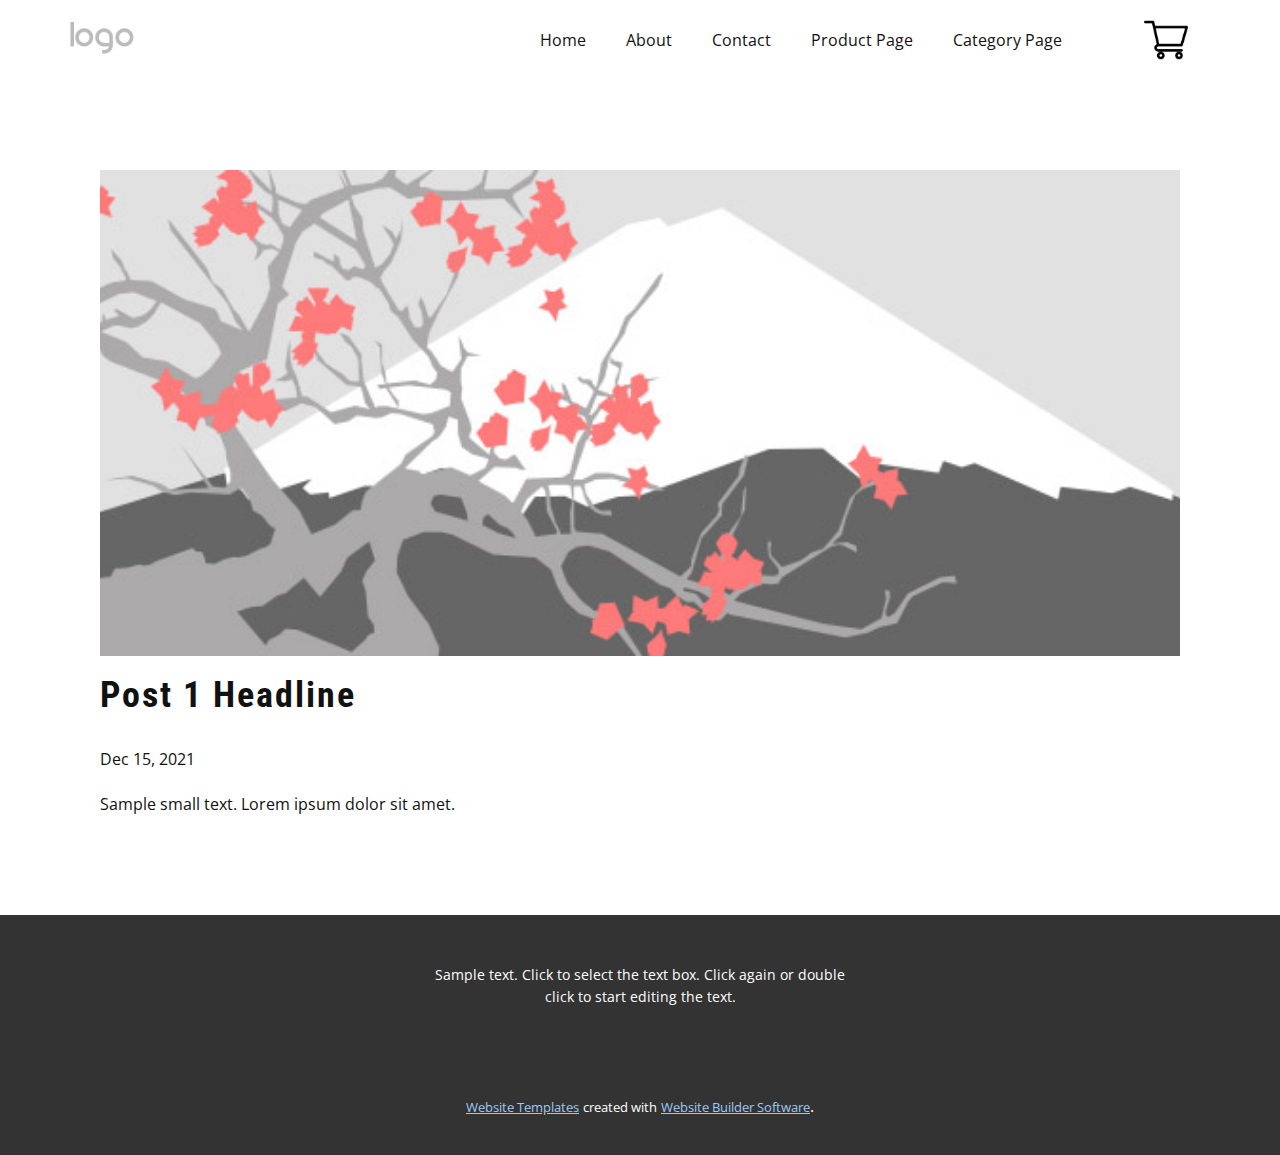
<file: blog/post.html>
<!doctype html>
<html style="font-size: 16px;"><head>
    <meta name="viewport" content="width=device-width, initial-scale=1.0">
    <meta charset="utf-8">
    <meta name="keywords" content="Post 1 Headline">
    <meta name="description" content="">
    <meta name="page_type" content="np-template-header-footer-from-plugin">
    <title>Post 1 Headline</title>
    <link rel="stylesheet" href="../nicepage.css" media="screen">
<link rel="stylesheet" href="../Post-Template.css" media="screen">
    <script class="u-script" type="text/javascript" src="../jquery.js" defer=""></script>
    <script class="u-script" type="text/javascript" src="../nicepage.js" defer=""></script>
    <meta name="generator" content="Nicepage 4.2.0, nicepage.com">
    <link id="u-theme-google-font" rel="stylesheet" href="https://fonts.googleapis.com/css?family=Roboto:100,100i,300,300i,400,400i,500,500i,700,700i,900,900i|Open+Sans:300,300i,400,400i,600,600i,700,700i,800,800i">
    <link id="u-page-google-font" rel="stylesheet" href="https://fonts.googleapis.com/css?family=Roboto+Condensed:300,300i,400,400i,700,700i">
    
    
    <script type="application/ld+json">{
		"@context": "http://schema.org",
		"@type": "Organization",
		"name": "Default Swagrabbit",
		"logo": "images/default-logo.png"
}</script>
    <meta name="theme-color" content="#1281e8">
  </head>
  <body class="u-body"><header class="u-clearfix u-header u-header" id="sec-9afa"><div class="u-clearfix u-sheet u-valign-middle u-sheet-1"><span class="u-file-icon u-icon u-icon-1"><img src="../images/1170678.png" alt=""></span>
        <a href="https://nicepage.com" class="u-image u-logo u-image-1">
          <img src="../images/default-logo.png" class="u-logo-image u-logo-image-1">
        </a>
        <nav class="u-menu u-menu-dropdown u-offcanvas u-menu-1">
          <div class="menu-collapse" style="font-size: 1rem; letter-spacing: 0px;">
            <a class="u-button-style u-custom-left-right-menu-spacing u-custom-padding-bottom u-custom-top-bottom-menu-spacing u-nav-link u-text-active-palette-1-base u-text-hover-palette-2-base" href="#">
              <svg viewBox="0 0 24 24"><use xmlns:xlink="http://www.w3.org/1999/xlink" xlink:href="#menu-hamburger"></use></svg>
              <svg version="1.1" xmlns="http://www.w3.org/2000/svg" xmlns:xlink="http://www.w3.org/1999/xlink"><defs><symbol id="menu-hamburger" viewBox="0 0 16 16" style="width: 16px; height: 16px;"><rect y="1" width="16" height="2"></rect><rect y="7" width="16" height="2"></rect><rect y="13" width="16" height="2"></rect>
</symbol>
</defs></svg>
            </a>
          </div>
          <div class="u-nav-container">
            <ul class="u-nav u-unstyled u-nav-1"><li class="u-nav-item"><a class="u-button-style u-nav-link u-text-active-palette-1-base u-text-hover-palette-2-base" href="../Home.html" style="padding: 10px 20px;">Home</a>
</li><li class="u-nav-item"><a class="u-button-style u-nav-link u-text-active-palette-1-base u-text-hover-palette-2-base" href="../About.html" style="padding: 10px 20px;">About</a>
</li><li class="u-nav-item"><a class="u-button-style u-nav-link u-text-active-palette-1-base u-text-hover-palette-2-base" href="../Contact.html" style="padding: 10px 20px;">Contact</a>
</li><li class="u-nav-item"><a class="u-button-style u-nav-link u-text-active-palette-1-base u-text-hover-palette-2-base" href="../Product-Page.html" style="padding: 10px 20px;">Product Page</a>
</li><li class="u-nav-item"><a class="u-button-style u-nav-link u-text-active-palette-1-base u-text-hover-palette-2-base" href="../Category-Page.html" style="padding: 10px 20px;">Category Page</a>
</li></ul>
          </div>
          <div class="u-nav-container-collapse">
            <div class="u-black u-container-style u-inner-container-layout u-opacity u-opacity-95 u-sidenav">
              <div class="u-inner-container-layout u-sidenav-overflow">
                <div class="u-menu-close"></div>
                <ul class="u-align-center u-nav u-popupmenu-items u-unstyled u-nav-2"><li class="u-nav-item"><a class="u-button-style u-nav-link" href="../Home.html">Home</a>
</li><li class="u-nav-item"><a class="u-button-style u-nav-link" href="../About.html">About</a>
</li><li class="u-nav-item"><a class="u-button-style u-nav-link" href="../Contact.html">Contact</a>
</li><li class="u-nav-item"><a class="u-button-style u-nav-link" href="../Product-Page.html">Product Page</a>
</li><li class="u-nav-item"><a class="u-button-style u-nav-link" href="../Category-Page.html">Category Page</a>
</li></ul>
              </div>
            </div>
            <div class="u-black u-menu-overlay u-opacity u-opacity-70"></div>
          </div>
        </nav>
      </div></header>
    <section class="u-align-center u-clearfix u-section-1" id="sec-9aea">
      <div class="u-clearfix u-sheet u-valign-middle-md u-valign-middle-sm u-valign-middle-xs u-sheet-1"><!--post_details--><!--post_details_options_json--><!--{"source":""}--><!--/post_details_options_json--><!--blog_post-->
        <div class="u-container-style u-expanded-width u-post-details u-post-details-1">
          <div class="u-container-layout u-valign-middle u-container-layout-1"><!--blog_post_image-->
            <img alt="" class="u-blog-control u-expanded-width u-image u-image-default u-image-1" src="[data-uri]"><!--/blog_post_image--><!--blog_post_header-->
            <h2 class="u-blog-control u-text u-text-1">Post 1 Headline</h2><!--/blog_post_header--><!--blog_post_metadata-->
            <div class="u-blog-control u-metadata u-metadata-1"><!--blog_post_metadata_date-->
              <span class="u-meta-date u-meta-icon">Dec 15, 2021</span><!--/blog_post_metadata_date--><!--blog_post_metadata_category-->
              <!--/blog_post_metadata_category--><!--blog_post_metadata_comments-->
              <!--/blog_post_metadata_comments-->
            </div><!--/blog_post_metadata--><!--blog_post_content-->
            <div class="u-align-justify u-blog-control u-post-content u-text u-text-2 fr-view">
  Sample small text. Lorem ipsum dolor sit amet.
  </div><!--/blog_post_content-->
          </div>
        </div><!--/blog_post--><!--/post_details-->
      </div>
    </section>
    
    
    <footer class="u-align-center u-clearfix u-footer u-grey-80 u-footer" id="sec-3bf8"><div class="u-clearfix u-sheet u-sheet-1">
        <p class="u-small-text u-text u-text-variant u-text-1">Sample text. Click to select the text box. Click again or double click to start editing the text.</p>
      </div></footer>
    <section class="u-backlink u-clearfix u-grey-80">
      <a class="u-link" href="https://nicepage.com/website-templates" target="_blank">
        <span>Website Templates</span>
      </a>
      <p class="u-text">
        <span>created with</span>
      </p>
      <a class="u-link" href="" target="_blank">
        <span>Website Builder Software</span>
      </a>. 
    </section>
  
</body></html>
</file>
